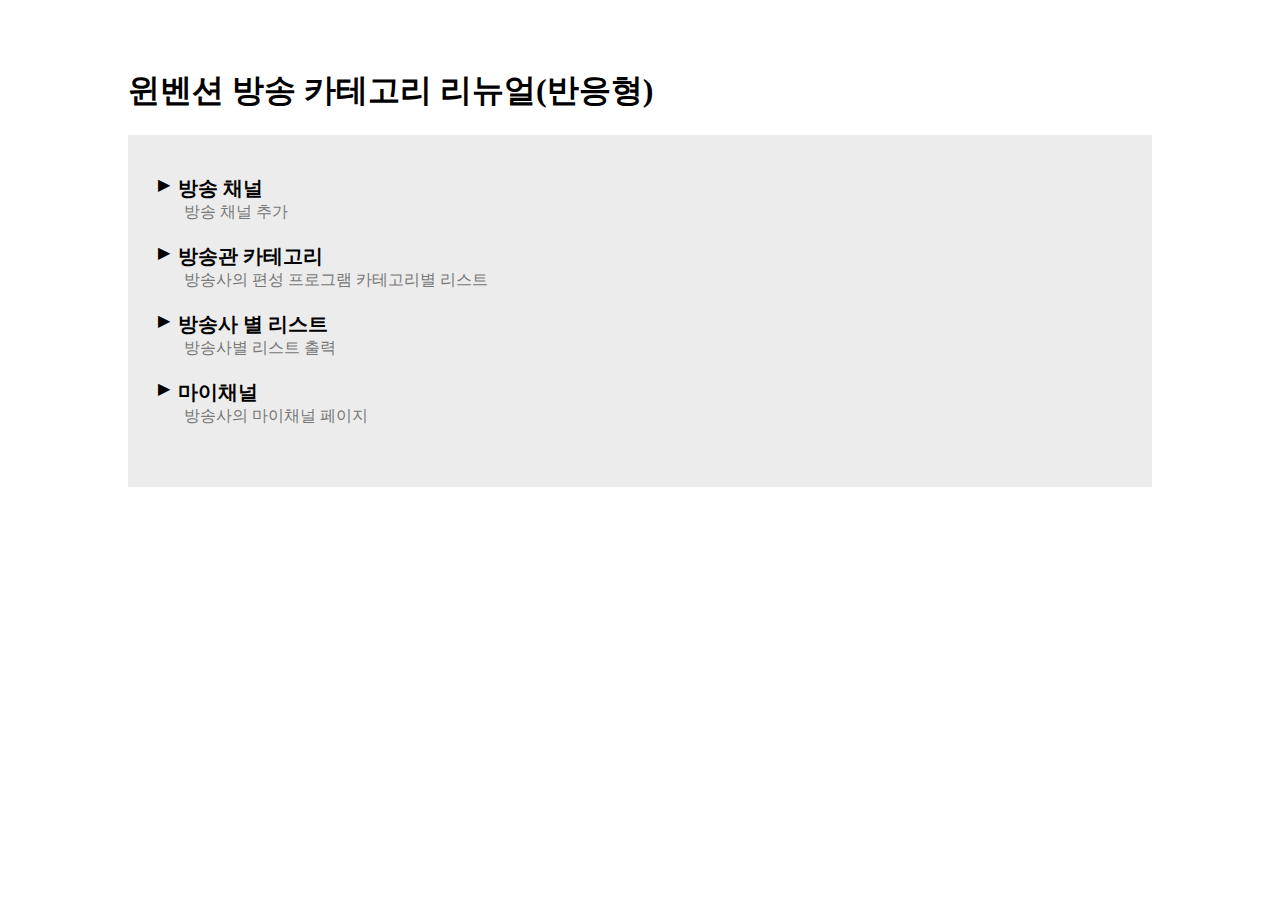
<file: index.html>
<!DOCTYPE html>
<html lang="ko-KR">
<head>
	<meta http-equiv="X-UA-Compatible" content="IE=Edge">
	<meta charset="UTF-8">
	<title>윈벤션 리뉴얼 작업 리스트</title>
	<style type="text/css">
		/*reset*/
		li {
			list-style: none;
		}
		a {
			text-decoration: none;
		}

		/*index style*/
		main {
			width: 80vw;
			margin: 0 auto;
			padding: 40px;
		}
		main > ul {
			margin-top: 20px;
			padding: 40px 30px;
			background-color: #ececec;
		}
		main > ul li {
			margin-bottom: 20px;
		}
		main > ul > li:before {
			content: '▶';
			margin-right: 4px;
			vertical-align: top;
		}
		main > ul li a {
			font-size: 20px;
			color: #000;
			font-weight: bold;
		}
		main > ul li a:hover {
			text-decoration: underline;
		}
		main > ul li p {
			color: #777;
			padding-left: 26px;
			margin: 0;
		}
		li ul {
			padding: 15px;
		}
		li ul li {
			margin-bottom: 5px;
		}
		li ul li:before {
			content: '▷';
			margin-right: 4px;
		}
		li ul li a {
			font-size: 16px;
		}

	</style>
</head>
<body>

	<main>
		<h1>윈벤션 방송 카테고리 리뉴얼(반응형)</h1>

		<ul>
			<li>
				<a href="html/broadcast_channel.html" target="_blank" title="새탭으로 페이지 이동">방송 채널</a>
				<p>방송 채널 추가</p>
			</li>
			<li>
				<a href="html/broadcasting_broadcaster_category.html" target="_blank" title="새탭으로 페이지 이동">방송관 카테고리
				</a>
				<p>방송사의 편성 프로그램 카테고리별 리스트</p>
			</li>
			<li>
				<a href="html/broadcasting_broadcaster_main.html" target="_blank" title="새탭으로 페이지 이동">방송사 별 리스트</a>
				<p>
					방송사별 리스트 출력
				</p>
			</li>
			<li>
				<a href="html/my_channel.html" target="_blank" title="새탭으로 페이지 이동">마이채널</a>
				<p>
					방송사의 마이채널 페이지
				</p>
			</li>
		</ul>
	</main>

</body>
</html>
</file>
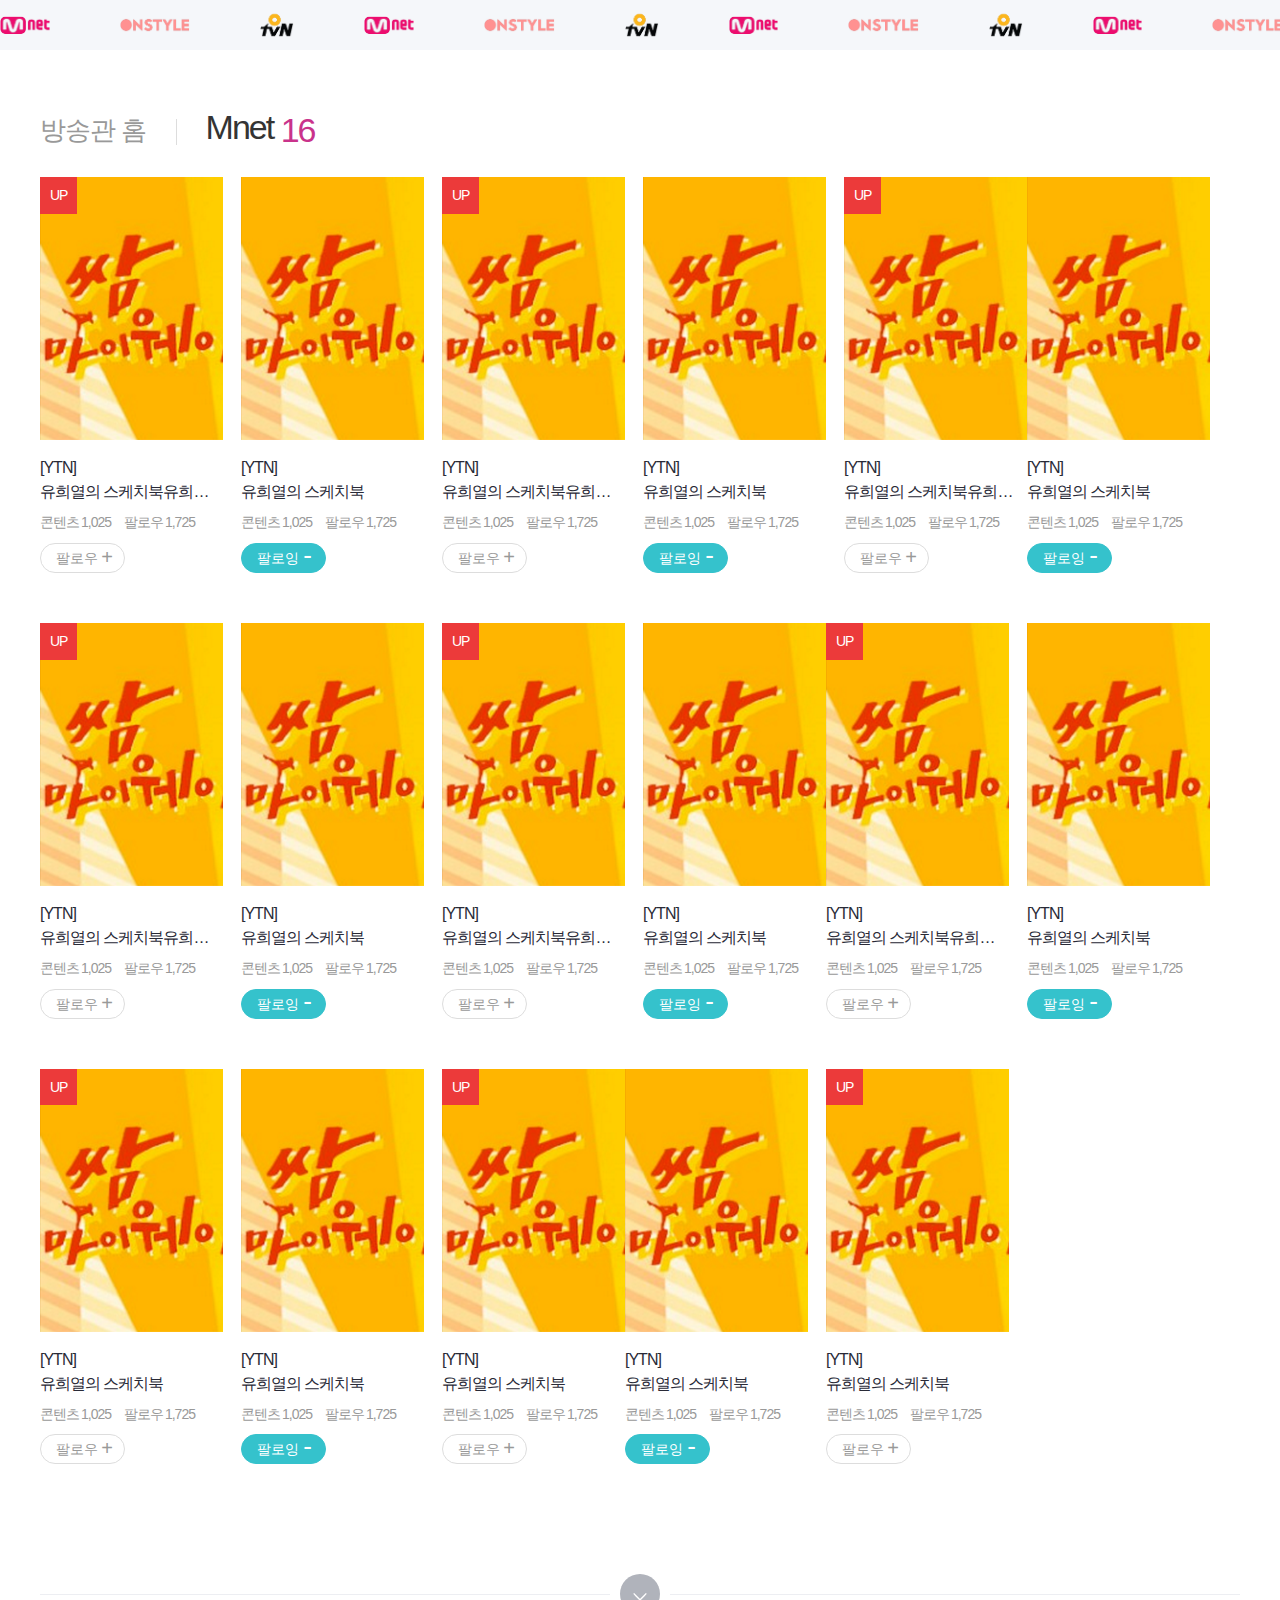
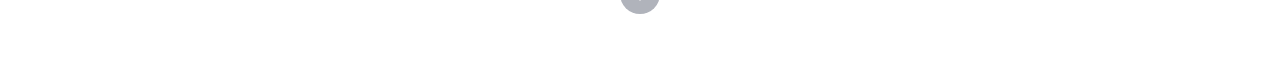
<file: html/broadcasting_broadcaster_category.html>
<!DOCTYPE html>
<head>
	<meta charset="UTF-8">
	<meta name="viewport" content="width=device-width, user-scalable=no, initial-scale=1.0, maximum-scale=1.0, minimum-scale=1.0">
	<title>winvention</title>
	<link rel="stylesheet" href="../css/reset.css">
	<link rel="stylesheet" href="../css/new_channel.css">
	<script type="text/javascript" src="../js/jquery-3.1.1.min.js"></script>
	<script type="text/javascript" src="../js/iscroll.js"></script>
</head>
<body>
<main>

	<div class="grid_box_wrapper">
		<!-- [Start] 상단 카테고리 영역 스크롤 -->
		<div id="broadcasting_category_scroll" class="broadcast_category_wrapper">
			<div class="broadcast_scroll_list">
				<ul>
					<li>
						<a href="#none"><img src="../images/n_channel/sample_mnet.png" alt="Mnet"></a>
					</li>
					<li>
						<a href="#none"><img src="../images/n_channel/sample_onstyle.png" alt="onstyle"></a>
					</li>
					<li>
						<a href="#none"><img src="../images/n_channel/smaple_tvNo.png" alt="tvN O"></a>
					</li>
					<li>
						<a href="#none"><img src="../images/n_channel/sample_mnet.png" alt="Mnet"></a>
					</li>
					<li>
						<a href="#none"><img src="../images/n_channel/sample_onstyle.png" alt="onstyle"></a>
					</li>
					<li>
						<a href="#none"><img src="../images/n_channel/smaple_tvNo.png" alt="tvN O"></a>
					</li>

					<li>
						<a href="#none"><img src="../images/n_channel/sample_mnet.png" alt="Mnet"></a>
					</li>
					<li>
						<a href="#none"><img src="../images/n_channel/sample_onstyle.png" alt="onstyle"></a>
					</li>
					<li>
						<a href="#none"><img src="../images/n_channel/smaple_tvNo.png" alt="tvN O"></a>
					</li>
					<li>
						<a href="#none"><img src="../images/n_channel/sample_mnet.png" alt="Mnet"></a>
					</li>
					<li>
						<a href="#none"><img src="../images/n_channel/sample_onstyle.png" alt="onstyle"></a>
					</li>
					<li>
						<a href="#none"><img src="../images/n_channel/smaple_tvNo.png" alt="tvN O"></a>
					</li>
					<li>
						<a href="#none"><img src="../images/n_channel/sample_mnet.png" alt="Mnet"></a>
					</li>
					<li>
						<a href="#none"><img src="../images/n_channel/sample_onstyle.png" alt="onstyle"></a>
					</li>
					<li>
						<a href="#none"><img src="../images/n_channel/smaple_tvNo.png" alt="tvN O"></a>
					</li>
					<li>
						<a href="#none"><img src="../images/n_channel/sample_mnet.png" alt="Mnet"></a>
					</li>
					<li>
						<a href="#none"><img src="../images/n_channel/sample_onstyle.png" alt="onstyle"></a>
					</li>
					<li>
						<a href="#none"><img src="../images/n_channel/smaple_tvNo.png" alt="tvN O"></a>
					</li>
				</ul>
			</div>
		</div>
		<!-- [End] 상단 카테고리 영역 스크롤 -->
		<div class="grid_box_container">
			<div class="broadcast_category_container_wrapper">
				<!-- [Start] 방송 카테고리 컨테이너-->
				<div class="broadcast_category_container">
					<div class="tit_broadcaster_area">
						<span class="">방송관 홈</span>
						<h2>Mnet <span>16</span></h2>
					</div>
					<div class="ch_list_wrapper">
						<div class="ch_list_wrapper">
							<ul class="align_broadcast_list">
								<li>
									<div class="ch_broadcast_item">
										<a href="#none" class="ch_poster_area" title="해당채널 제목">
											<img src="../images/n_channel/sample_ch_poster.png" alt="채널 포스터 예시">
											<span class="tag_up">UP</span>
										</a>
										<div class="broadcaster_info_area">
											<a href="#none" title="해당채널 제목">
												<span class="ch_broadcaster">[YTN]</span>
												<span class="ch_name">유희열의 스케치북유희열의 스케치북유희열의 스케치북</span>
											</a>
											<p class="ch_ctnt_follow">
												<span>콘텐츠</span><span>1,025</span>
												<span>팔로우</span><span>1,725</span>
											</p>
										</div>
										<button type="button" class="btn_ch_follow">팔로우</button>
									</div>
								</li>
								<li>
									<div class="ch_broadcast_item">
										<a href="#none" class="ch_poster_area" title="해당채널 제목">
											<img src="../images/n_channel/sample_ch_poster.png" alt="채널 포스터 예시">
										</a>
										<div class="broadcaster_info_area">
											<a href="#none" title="해당채널 제목">
												<span class="ch_broadcaster">[YTN]</span>
												<span class="ch_name">유희열의 스케치북</span>
											</a>
											<p class="ch_ctnt_follow">
												<span>콘텐츠</span><span>1,025</span>
												<span>팔로우</span><span>1,725</span>
											</p>
										</div>
										<button type="button" class="btn_ch_follow on">팔로잉</button>
									</div>
								</li>
								<li>
									<div class="ch_broadcast_item">
										<a href="#none" class="ch_poster_area" title="해당채널 제목">
											<img src="../images/n_channel/sample_ch_poster.png" alt="채널 포스터 예시">
											<span class="tag_up">UP</span>
										</a>
										<div class="broadcaster_info_area">
											<a href="#none" title="해당채널 제목">
												<span class="ch_broadcaster">[YTN]</span>
												<span class="ch_name">유희열의 스케치북유희열의 스케치북유희열의 스케치북</span>
											</a>
											<p class="ch_ctnt_follow">
												<span>콘텐츠</span><span>1,025</span>
												<span>팔로우</span><span>1,725</span>
											</p>
										</div>
										<button type="button" class="btn_ch_follow">팔로우</button>
									</div>
								</li>
								<li>
									<div class="ch_broadcast_item">
										<a href="#none" class="ch_poster_area" title="해당채널 제목">
											<img src="../images/n_channel/sample_ch_poster.png" alt="채널 포스터 예시">
										</a>
										<div class="broadcaster_info_area">
											<a href="#none" title="해당채널 제목">
												<span class="ch_broadcaster">[YTN]</span>
												<span class="ch_name">유희열의 스케치북</span>
											</a>
											<p class="ch_ctnt_follow">
												<span>콘텐츠</span><span>1,025</span>
												<span>팔로우</span><span>1,725</span>
											</p>
										</div>
										<button type="button" class="btn_ch_follow on">팔로잉</button>
									</div>
								</li>
								<li>
									<div class="ch_broadcast_item">
										<a href="#none" class="ch_poster_area" title="해당채널 제목">
											<img src="../images/n_channel/sample_ch_poster.png" alt="채널 포스터 예시">
											<span class="tag_up">UP</span>
										</a>
										<div class="broadcaster_info_area">
											<a href="#none" title="해당채널 제목">
												<span class="ch_broadcaster">[YTN]</span>
												<span class="ch_name">유희열의 스케치북유희열의 스케치북유희열의 스케치북</span>
											</a>
											<p class="ch_ctnt_follow">
												<span>콘텐츠</span><span>1,025</span>
												<span>팔로우</span><span>1,725</span>
											</p>
										</div>
										<button type="button" class="btn_ch_follow">팔로우</button>
									</div>
								</li>
								<li>
									<div class="ch_broadcast_item">
										<a href="#none" class="ch_poster_area" title="해당채널 제목">
											<img src="../images/n_channel/sample_ch_poster.png" alt="채널 포스터 예시">
										</a>
										<div class="broadcaster_info_area">
											<a href="#none" title="해당채널 제목">
												<span class="ch_broadcaster">[YTN]</span>
												<span class="ch_name">유희열의 스케치북</span>
											</a>
											<p class="ch_ctnt_follow">
												<span>콘텐츠</span><span>1,025</span>
												<span>팔로우</span><span>1,725</span>
											</p>
										</div>
										<button type="button" class="btn_ch_follow on">팔로잉</button>
									</div>
								</li>
								<li>
									<div class="ch_broadcast_item">
										<a href="#none" class="ch_poster_area" title="해당채널 제목">
											<img src="../images/n_channel/sample_ch_poster.png" alt="채널 포스터 예시">
											<span class="tag_up">UP</span>
										</a>
										<div class="broadcaster_info_area">
											<a href="#none" title="해당채널 제목">
												<span class="ch_broadcaster">[YTN]</span>
												<span class="ch_name">유희열의 스케치북유희열의 스케치북유희열의 스케치북</span>
											</a>
											<p class="ch_ctnt_follow">
												<span>콘텐츠</span><span>1,025</span>
												<span>팔로우</span><span>1,725</span>
											</p>
										</div>
										<button type="button" class="btn_ch_follow">팔로우</button>
									</div>
								</li>
								<li>
									<div class="ch_broadcast_item">
										<a href="#none" class="ch_poster_area" title="해당채널 제목">
											<img src="../images/n_channel/sample_ch_poster.png" alt="채널 포스터 예시">
										</a>
										<div class="broadcaster_info_area">
											<a href="#none" title="해당채널 제목">
												<span class="ch_broadcaster">[YTN]</span>
												<span class="ch_name">유희열의 스케치북</span>
											</a>
											<p class="ch_ctnt_follow">
												<span>콘텐츠</span><span>1,025</span>
												<span>팔로우</span><span>1,725</span>
											</p>
										</div>
										<button type="button" class="btn_ch_follow on">팔로잉</button>
									</div>
								</li>
								<li>
									<div class="ch_broadcast_item">
										<a href="#none" class="ch_poster_area" title="해당채널 제목">
											<img src="../images/n_channel/sample_ch_poster.png" alt="채널 포스터 예시">
											<span class="tag_up">UP</span>
										</a>
										<div class="broadcaster_info_area">
											<a href="#none" title="해당채널 제목">
												<span class="ch_broadcaster">[YTN]</span>
												<span class="ch_name">유희열의 스케치북유희열의 스케치북유희열의 스케치북</span>
											</a>
											<p class="ch_ctnt_follow">
												<span>콘텐츠</span><span>1,025</span>
												<span>팔로우</span><span>1,725</span>
											</p>
										</div>
										<button type="button" class="btn_ch_follow">팔로우</button>
									</div>
								</li>
								<li>
									<div class="ch_broadcast_item">
										<a href="#none" class="ch_poster_area" title="해당채널 제목">
											<img src="../images/n_channel/sample_ch_poster.png" alt="채널 포스터 예시">
										</a>
										<div class="broadcaster_info_area">
											<a href="#none" title="해당채널 제목">
												<span class="ch_broadcaster">[YTN]</span>
												<span class="ch_name">유희열의 스케치북</span>
											</a>
											<p class="ch_ctnt_follow">
												<span>콘텐츠</span><span>1,025</span>
												<span>팔로우</span><span>1,725</span>
											</p>
										</div>
										<button type="button" class="btn_ch_follow on">팔로잉</button>
									</div>
								</li>
								<li>
									<div class="ch_broadcast_item">
										<a href="#none" class="ch_poster_area" title="해당채널 제목">
											<img src="../images/n_channel/sample_ch_poster.png" alt="채널 포스터 예시">
											<span class="tag_up">UP</span>
										</a>
										<div class="broadcaster_info_area">
											<a href="#none" title="해당채널 제목">
												<span class="ch_broadcaster">[YTN]</span>
												<span class="ch_name">유희열의 스케치북유희열의 스케치북유희열의 스케치북</span>
											</a>
											<p class="ch_ctnt_follow">
												<span>콘텐츠</span><span>1,025</span>
												<span>팔로우</span><span>1,725</span>
											</p>
										</div>
										<button type="button" class="btn_ch_follow">팔로우</button>
									</div>
								</li>
								<li>
									<div class="ch_broadcast_item">
										<a href="#none" class="ch_poster_area" title="해당채널 제목">
											<img src="../images/n_channel/sample_ch_poster.png" alt="채널 포스터 예시">
										</a>
										<div class="broadcaster_info_area">
											<a href="#none" title="해당채널 제목">
												<span class="ch_broadcaster">[YTN]</span>
												<span class="ch_name">유희열의 스케치북</span>
											</a>
											<p class="ch_ctnt_follow">
												<span>콘텐츠</span><span>1,025</span>
												<span>팔로우</span><span>1,725</span>
											</p>
										</div>
										<button type="button" class="btn_ch_follow on">팔로잉</button>
									</div>
								</li>
								<li>
									<div class="ch_broadcast_item">
										<a href="#none" class="ch_poster_area" title="해당채널 제목">
											<img src="../images/n_channel/sample_ch_poster.png" alt="채널 포스터 예시">
											<span class="tag_up">UP</span>
										</a>
										<div class="broadcaster_info_area">
											<a href="#none" title="해당채널 제목">
												<span class="ch_broadcaster">[YTN]</span>
												<span class="ch_name">유희열의 스케치북</span>
											</a>
											<p class="ch_ctnt_follow">
												<span>콘텐츠</span><span>1,025</span>
												<span>팔로우</span><span>1,725</span>
											</p>
										</div>
										<button type="button" class="btn_ch_follow">팔로우</button>
									</div>
								</li>
								<li>
									<div class="ch_broadcast_item">
										<a href="#none" class="ch_poster_area" title="해당채널 제목">
											<img src="../images/n_channel/sample_ch_poster.png" alt="채널 포스터 예시">
										</a>
										<div class="broadcaster_info_area">
											<a href="#none" title="해당채널 제목">
												<span class="ch_broadcaster">[YTN]</span>
												<span class="ch_name">유희열의 스케치북</span>
											</a>
											<p class="ch_ctnt_follow">
												<span>콘텐츠</span><span>1,025</span>
												<span>팔로우</span><span>1,725</span>
											</p>
										</div>
										<button type="button" class="btn_ch_follow on">팔로잉</button>
									</div>
								</li>
								<li>
									<div class="ch_broadcast_item">
										<a href="#none" class="ch_poster_area" title="해당채널 제목">
											<img src="../images/n_channel/sample_ch_poster.png" alt="채널 포스터 예시">
											<span class="tag_up">UP</span>
										</a>
										<div class="broadcaster_info_area">
											<a href="#none" title="해당채널 제목">
												<span class="ch_broadcaster">[YTN]</span>
												<span class="ch_name">유희열의 스케치북</span>
											</a>
											<p class="ch_ctnt_follow">
												<span>콘텐츠</span><span>1,025</span>
												<span>팔로우</span><span>1,725</span>
											</p>
										</div>
										<button type="button" class="btn_ch_follow">팔로우</button>
									</div>
								</li>
								<li>
									<div class="ch_broadcast_item">
										<a href="#none" class="ch_poster_area" title="해당채널 제목">
											<img src="../images/n_channel/sample_ch_poster.png" alt="채널 포스터 예시">
										</a>
										<div class="broadcaster_info_area">
											<a href="#none" title="해당채널 제목">
												<span class="ch_broadcaster">[YTN]</span>
												<span class="ch_name">유희열의 스케치북</span>
											</a>
											<p class="ch_ctnt_follow">
												<span>콘텐츠</span><span>1,025</span>
												<span>팔로우</span><span>1,725</span>
											</p>
										</div>
										<button type="button" class="btn_ch_follow on">팔로잉</button>
									</div>
								</li>
								<li>
									<div class="ch_broadcast_item">
										<a href="#none" class="ch_poster_area" title="해당채널 제목">
											<img src="../images/n_channel/sample_ch_poster.png" alt="채널 포스터 예시">
											<span class="tag_up">UP</span>
										</a>
										<div class="broadcaster_info_area">
											<a href="#none" title="해당채널 제목">
												<span class="ch_broadcaster">[YTN]</span>
												<span class="ch_name">유희열의 스케치북</span>
											</a>
											<p class="ch_ctnt_follow">
												<span>콘텐츠</span><span>1,025</span>
												<span>팔로우</span><span>1,725</span>
											</p>
										</div>
										<button type="button" class="btn_ch_follow">팔로우</button>
									</div>
								</li>
							</ul>
						</div>
					</div>
				</div>
				<!-- [End] 방송 카테고리 컨테이너-->
				<!-- [Start] 더보기 버튼 -->
				<div class="view_more_contents">
					<button type="button" >더보기</button>
				</div>
				<!-- [End] 더보기 버튼 -->
			</div>
		</div>
	</div>
</main>
<script type="text/javascript">
/*상단 카테고리 수평 스크롤*/
$(window).ready(function() {
	var myScroll = new IScroll('#broadcasting_category_scroll', {
		scrollX: true,
		scrollY: false,
		mouseWheel: true
	});
});
function generate_h_scroll() {
	var scroll_wrapper_class = $('.broadcast_scroll_list');
	var contents = $('.broadcast_scroll_list ul li');
	var container_width = null;
	for(var i=0; i<contents.length; i++) {
		container_width += contents[i].clientWidth;
	}
	$('.broadcast_scroll_list').width(container_width);
}
generate_h_scroll();
$(window).resize(function(){
	generate_h_scroll();
})



/*팔로우 버튼 클릭 - 로그인한 사용자만 팔로우 버튼을 클릭할 수 있어야 할것으로 보임*/
$('.btn_ch_follow').on('click', function(){
	$(this).toggleClass('on');
	if ($(this).hasClass('on')) {
		$(this).text('팔로잉');
	} else {
		$(this).text('팔로우');
	}
})
</script>
</body>
</html>
</file>
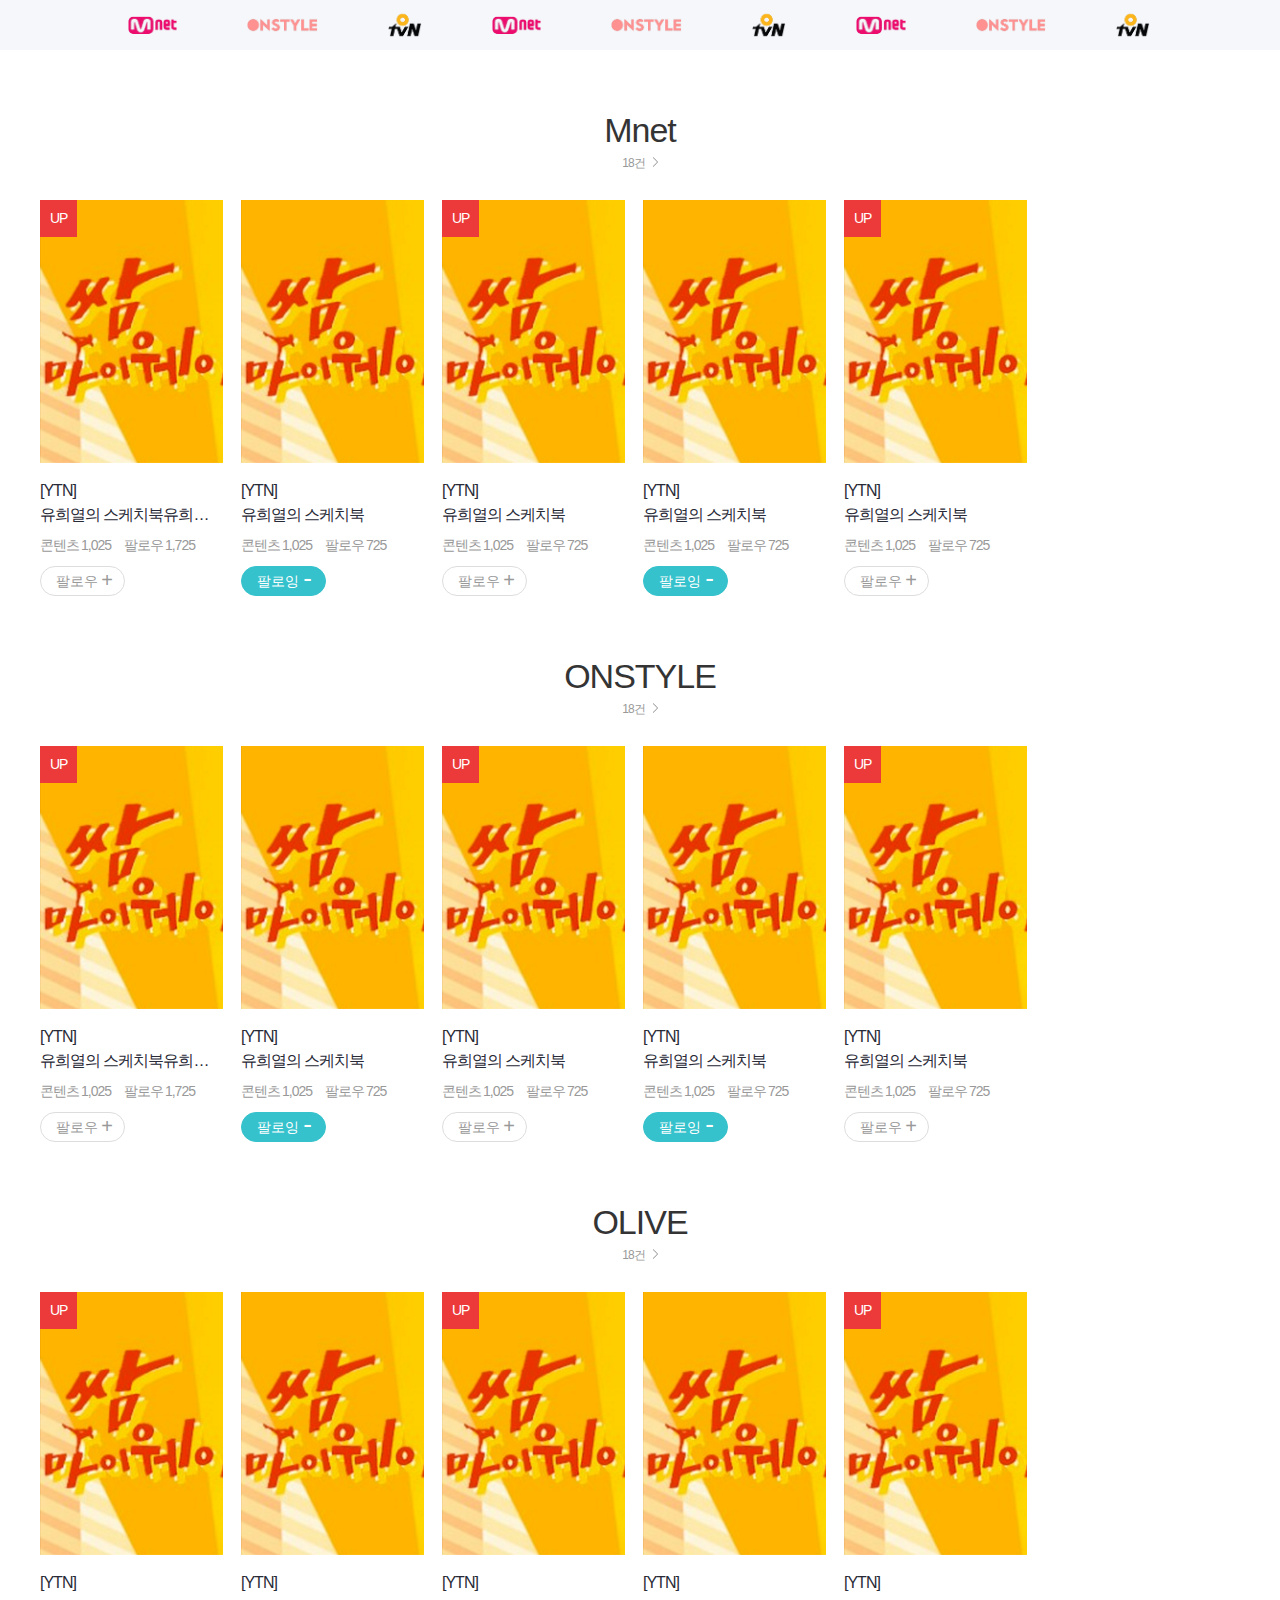
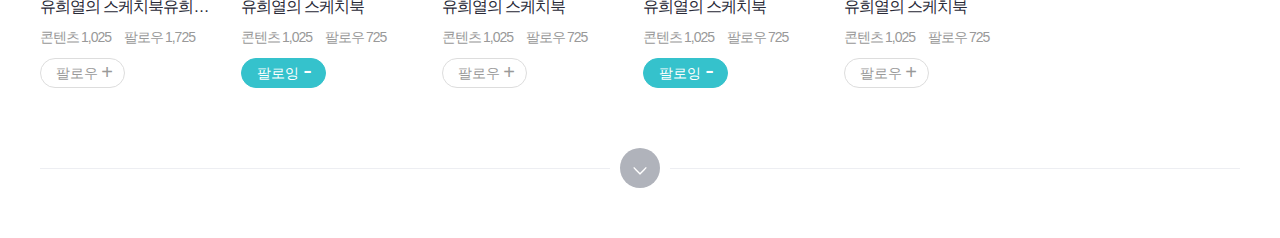
<file: html/broadcasting_broadcaster_main.html>
<!DOCTYPE html>
<head>
	<meta charset="UTF-8">
	<meta name="viewport" content="width=device-width, user-scalable=no, initial-scale=1.0, maximum-scale=1.0, minimum-scale=1.0">
	<title>winvention</title>
	<link rel="stylesheet" href="../css/reset.css">
	<link rel="stylesheet" href="../css/new_channel.css">
	<script type="text/javascript" src="../js/jquery-3.1.1.min.js"></script>
	<script type="text/javascript" src="../js/iscroll.js"></script>
</head>
<body>
<main>

	<div class="grid_box_wrapper">
		<!-- [Start] 상단 카테고리 영역 스크롤 -->
		<div id="broadcasting_category_scroll" class="broadcast_category_wrapper">
			<div class="broadcast_scroll_list">
				<ul>
					<li>
						<a href="#none"><img src="../images/n_channel/sample_mnet.png" alt="Mnet"></a>
					</li>
					<li>
						<a href="#none"><img src="../images/n_channel/sample_onstyle.png" alt="onstyle"></a>
					</li>
					<li>
						<a href="#none"><img src="../images/n_channel/smaple_tvNo.png" alt="tvN O"></a>
					</li>
					<li>
						<a href="#none"><img src="../images/n_channel/sample_mnet.png" alt="Mnet"></a>
					</li>
					<li>
						<a href="#none"><img src="../images/n_channel/sample_onstyle.png" alt="onstyle"></a>
					</li>
					<li>
						<a href="#none"><img src="../images/n_channel/smaple_tvNo.png" alt="tvN O"></a>
					</li>
					<li>
						<a href="#none"><img src="../images/n_channel/sample_mnet.png" alt="Mnet"></a>
					</li>
					<li>
						<a href="#none"><img src="../images/n_channel/sample_onstyle.png" alt="onstyle"></a>
					</li>
					<li>
						<a href="#none"><img src="../images/n_channel/smaple_tvNo.png" alt="tvN O"></a>
					</li>
				</ul>
			</div>
		</div>
		<!-- [End] 상단 카테고리 영역 스크롤 -->
		<div class="grid_box_container">
			<div class="broadcast_category_container_wrapper">
				<!-- [Start] 방송 카테고리 컨테이너-->
				<div class="broadcast_category_container">
					<div class="tit_broadcasting_category_area">
						<h2>Mnet</h2>
						<a href="#none" class="btn_view_all"><span>18</span>건</a>
					</div>
					<div class="ch_list_wrapper">
						<ul class="align_alltab_boadcast">
							<li>
								<div class="ch_broadcast_item">
									<a href="#none" class="ch_poster_area" title="해당채널 제목">
										<img src="../images/n_channel/sample_ch_poster.png" alt="채널 포스터 예시">
										<span class="tag_up">UP</span>
									</a>
									<div class="broadcaster_info_area">
										<a href="#none" title="해당채널 제목">
											<span class="ch_broadcaster">[YTN]</span>
											<span class="ch_name">유희열의 스케치북유희열의 스케치북유희열의 스케치북</span>
										</a>
										<p class="ch_ctnt_follow">
											<span>콘텐츠</span><span>1,025</span>
											<span>팔로우</span><span>1,725</span>
										</p>
									</div>
									<button type="button" class="btn_ch_follow">팔로우</button>
								</div>
							</li>
							<li>
								<div class="ch_broadcast_item">
									<a href="#none" class="ch_poster_area" title="해당채널 제목">
										<img src="../images/n_channel/sample_ch_poster.png" alt="채널 포스터 예시">
									</a>
									<div class="broadcaster_info_area">
										<a href="#none" title="해당채널 제목">
											<span class="ch_broadcaster">[YTN]</span>
											<span class="ch_name">유희열의 스케치북</span>
										</a>
										<p class="ch_ctnt_follow">
											<span>콘텐츠</span><span>1,025</span>
											<span>팔로우</span><span>725</span>
										</p>
									</div>
									<button type="button" class="btn_ch_follow on">팔로잉</button>
								</div>
							</li>
							<li>
								<div class="ch_broadcast_item">
									<a href="#none" class="ch_poster_area" title="해당채널 제목">
										<img src="../images/n_channel/sample_ch_poster.png" alt="채널 포스터 예시">
										<span class="tag_up">UP</span>
									</a>
									<div class="broadcaster_info_area">
										<a href="#none" title="해당채널 제목">
											<span class="ch_broadcaster">[YTN]</span>
											<span class="ch_name">유희열의 스케치북</span>
										</a>
										<p class="ch_ctnt_follow">
											<span>콘텐츠</span><span>1,025</span>
											<span>팔로우</span><span>725</span>
										</p>
									</div>
									<button type="button" class="btn_ch_follow">팔로우</button>
								</div>
							</li>
							<li>
								<div class="ch_broadcast_item">
									<a href="#none" class="ch_poster_area" title="해당채널 제목">
										<img src="../images/n_channel/sample_ch_poster.png" alt="채널 포스터 예시">
									</a>
									<div class="broadcaster_info_area">
										<a href="#none" title="해당채널 제목">
											<span class="ch_broadcaster">[YTN]</span>
											<span class="ch_name">유희열의 스케치북</span>
										</a>
										<p class="ch_ctnt_follow">
											<span>콘텐츠</span><span>1,025</span>
											<span>팔로우</span><span>725</span>
										</p>
									</div>
									<button type="button" class="btn_ch_follow on">팔로잉</button>
								</div>
							</li>
							<li>
								<div class="ch_broadcast_item">
									<a href="#none" class="ch_poster_area" title="해당채널 제목">
										<img src="../images/n_channel/sample_ch_poster.png" alt="채널 포스터 예시">
										<span class="tag_up">UP</span>
									</a>
									<div class="broadcaster_info_area">
										<a href="#none" title="해당채널 제목">
											<span class="ch_broadcaster">[YTN]</span>
											<span class="ch_name">유희열의 스케치북</span>
										</a>
										<p class="ch_ctnt_follow">
											<span>콘텐츠</span><span>1,025</span>
											<span>팔로우</span><span>725</span>
										</p>
									</div>
									<button type="button" class="btn_ch_follow">팔로우</button>
								</div>
							</li>
							<li>
								<div class="ch_broadcast_item">
									<a href="#none" class="ch_poster_area" title="해당채널 제목">
										<img src="../images/n_channel/sample_ch_poster.png" alt="채널 포스터 예시">
									</a>
									<div class="broadcaster_info_area">
										<a href="#none" title="해당채널 제목">
											<span class="ch_broadcaster">[YTN]</span>
											<span class="ch_name">유희열의 스케치북</span>
										</a>
										<p class="ch_ctnt_follow">
											<span>콘텐츠</span><span>1,025</span>
											<span>팔로우</span><span>725</span>
										</p>
									</div>
									<button type="button" class="btn_ch_follow on">팔로잉</button>
								</div>
							</li>
						</ul>
					</div>
				</div>
				<!-- [End] 방송 카테고리 컨테이너-->
				<!-- [Start] 방송 카테고리 컨테이너-->
				<div class="broadcast_category_container">
					<div class="tit_broadcasting_category_area">
						<h2>ONSTYLE</h2>
						<a href="#none" class="btn_view_all"><span>18</span>건</a>
					</div>
					<div class="ch_list_wrapper">
						<ul class="align_alltab_boadcast">
							<li>
								<div class="ch_broadcast_item">
									<a href="#none" class="ch_poster_area" title="해당채널 제목">
										<img src="../images/n_channel/sample_ch_poster.png" alt="채널 포스터 예시">
										<span class="tag_up">UP</span>
									</a>
									<div class="broadcaster_info_area">
										<a href="#none" title="해당채널 제목">
											<span class="ch_broadcaster">[YTN]</span>
											<span class="ch_name">유희열의 스케치북유희열의 스케치북유희열의 스케치북</span>
										</a>
										<p class="ch_ctnt_follow">
											<span>콘텐츠</span><span>1,025</span>
											<span>팔로우</span><span>1,725</span>
										</p>
									</div>
									<button type="button" class="btn_ch_follow">팔로우</button>
								</div>
							</li>
							<li>
								<div class="ch_broadcast_item">
									<a href="#none" class="ch_poster_area" title="해당채널 제목">
										<img src="../images/n_channel/sample_ch_poster.png" alt="채널 포스터 예시">
									</a>
									<div class="broadcaster_info_area">
										<a href="#none" title="해당채널 제목">
											<span class="ch_broadcaster">[YTN]</span>
											<span class="ch_name">유희열의 스케치북</span>
										</a>
										<p class="ch_ctnt_follow">
											<span>콘텐츠</span><span>1,025</span>
											<span>팔로우</span><span>725</span>
										</p>
									</div>
									<button type="button" class="btn_ch_follow on">팔로잉</button>
								</div>
							</li>
							<li>
								<div class="ch_broadcast_item">
									<a href="#none" class="ch_poster_area" title="해당채널 제목">
										<img src="../images/n_channel/sample_ch_poster.png" alt="채널 포스터 예시">
										<span class="tag_up">UP</span>
									</a>
									<div class="broadcaster_info_area">
										<a href="#none" title="해당채널 제목">
											<span class="ch_broadcaster">[YTN]</span>
											<span class="ch_name">유희열의 스케치북</span>
										</a>
										<p class="ch_ctnt_follow">
											<span>콘텐츠</span><span>1,025</span>
											<span>팔로우</span><span>725</span>
										</p>
									</div>
									<button type="button" class="btn_ch_follow">팔로우</button>
								</div>
							</li>
							<li>
								<div class="ch_broadcast_item">
									<a href="#none" class="ch_poster_area" title="해당채널 제목">
										<img src="../images/n_channel/sample_ch_poster.png" alt="채널 포스터 예시">
									</a>
									<div class="broadcaster_info_area">
										<a href="#none" title="해당채널 제목">
											<span class="ch_broadcaster">[YTN]</span>
											<span class="ch_name">유희열의 스케치북</span>
										</a>
										<p class="ch_ctnt_follow">
											<span>콘텐츠</span><span>1,025</span>
											<span>팔로우</span><span>725</span>
										</p>
									</div>
									<button type="button" class="btn_ch_follow on">팔로잉</button>
								</div>
							</li>
							<li>
								<div class="ch_broadcast_item">
									<a href="#none" class="ch_poster_area" title="해당채널 제목">
										<img src="../images/n_channel/sample_ch_poster.png" alt="채널 포스터 예시">
										<span class="tag_up">UP</span>
									</a>
									<div class="broadcaster_info_area">
										<a href="#none" title="해당채널 제목">
											<span class="ch_broadcaster">[YTN]</span>
											<span class="ch_name">유희열의 스케치북</span>
										</a>
										<p class="ch_ctnt_follow">
											<span>콘텐츠</span><span>1,025</span>
											<span>팔로우</span><span>725</span>
										</p>
									</div>
									<button type="button" class="btn_ch_follow">팔로우</button>
								</div>
							</li>
							<li>
								<div class="ch_broadcast_item">
									<a href="#none" class="ch_poster_area" title="해당채널 제목">
										<img src="../images/n_channel/sample_ch_poster.png" alt="채널 포스터 예시">
									</a>
									<div class="broadcaster_info_area">
										<a href="#none" title="해당채널 제목">
											<span class="ch_broadcaster">[YTN]</span>
											<span class="ch_name">유희열의 스케치북</span>
										</a>
										<p class="ch_ctnt_follow">
											<span>콘텐츠</span><span>1,025</span>
											<span>팔로우</span><span>725</span>
										</p>
									</div>
									<button type="button" class="btn_ch_follow on">팔로잉</button>
								</div>
							</li>
						</ul>
					</div>
				</div>
				<!-- [End] 방송 카테고리 컨테이너-->
				<!-- [Start] 방송 카테고리 컨테이너-->
				<div class="broadcast_category_container">
					<div class="tit_broadcasting_category_area">
						<h2>OLIVE</h2>
						<a href="#none" class="btn_view_all"><span>18</span>건</a>
					</div>
					<div class="ch_list_wrapper">
						<ul class="align_alltab_boadcast">
							<li>
								<div class="ch_broadcast_item">
									<a href="#none" class="ch_poster_area" title="해당채널 제목">
										<img src="../images/n_channel/sample_ch_poster.png" alt="채널 포스터 예시">
										<span class="tag_up">UP</span>
									</a>
									<div class="broadcaster_info_area">
										<a href="#none" title="해당채널 제목">
											<span class="ch_broadcaster">[YTN]</span>
											<span class="ch_name">유희열의 스케치북유희열의 스케치북유희열의 스케치북</span>
										</a>
										<p class="ch_ctnt_follow">
											<span>콘텐츠</span><span>1,025</span>
											<span>팔로우</span><span>1,725</span>
										</p>
									</div>
									<button type="button" class="btn_ch_follow">팔로우</button>
								</div>
							</li>
							<li>
								<div class="ch_broadcast_item">
									<a href="#none" class="ch_poster_area" title="해당채널 제목">
										<img src="../images/n_channel/sample_ch_poster.png" alt="채널 포스터 예시">
									</a>
									<div class="broadcaster_info_area">
										<a href="#none" title="해당채널 제목">
											<span class="ch_broadcaster">[YTN]</span>
											<span class="ch_name">유희열의 스케치북</span>
										</a>
										<p class="ch_ctnt_follow">
											<span>콘텐츠</span><span>1,025</span>
											<span>팔로우</span><span>725</span>
										</p>
									</div>
									<button type="button" class="btn_ch_follow on">팔로잉</button>
								</div>
							</li>
							<li>
								<div class="ch_broadcast_item">
									<a href="#none" class="ch_poster_area" title="해당채널 제목">
										<img src="../images/n_channel/sample_ch_poster.png" alt="채널 포스터 예시">
										<span class="tag_up">UP</span>
									</a>
									<div class="broadcaster_info_area">
										<a href="#none" title="해당채널 제목">
											<span class="ch_broadcaster">[YTN]</span>
											<span class="ch_name">유희열의 스케치북</span>
										</a>
										<p class="ch_ctnt_follow">
											<span>콘텐츠</span><span>1,025</span>
											<span>팔로우</span><span>725</span>
										</p>
									</div>
									<button type="button" class="btn_ch_follow">팔로우</button>
								</div>
							</li>
							<li>
								<div class="ch_broadcast_item">
									<a href="#none" class="ch_poster_area" title="해당채널 제목">
										<img src="../images/n_channel/sample_ch_poster.png" alt="채널 포스터 예시">
									</a>
									<div class="broadcaster_info_area">
										<a href="#none" title="해당채널 제목">
											<span class="ch_broadcaster">[YTN]</span>
											<span class="ch_name">유희열의 스케치북</span>
										</a>
										<p class="ch_ctnt_follow">
											<span>콘텐츠</span><span>1,025</span>
											<span>팔로우</span><span>725</span>
										</p>
									</div>
									<button type="button" class="btn_ch_follow on">팔로잉</button>
								</div>
							</li>
							<li>
								<div class="ch_broadcast_item">
									<a href="#none" class="ch_poster_area" title="해당채널 제목">
										<img src="../images/n_channel/sample_ch_poster.png" alt="채널 포스터 예시">
										<span class="tag_up">UP</span>
									</a>
									<div class="broadcaster_info_area">
										<a href="#none" title="해당채널 제목">
											<span class="ch_broadcaster">[YTN]</span>
											<span class="ch_name">유희열의 스케치북</span>
										</a>
										<p class="ch_ctnt_follow">
											<span>콘텐츠</span><span>1,025</span>
											<span>팔로우</span><span>725</span>
										</p>
									</div>
									<button type="button" class="btn_ch_follow">팔로우</button>
								</div>
							</li>
							<li>
								<div class="ch_broadcast_item">
									<a href="#none" class="ch_poster_area" title="해당채널 제목">
										<img src="../images/n_channel/sample_ch_poster.png" alt="채널 포스터 예시">
									</a>
									<div class="broadcaster_info_area">
										<a href="#none" title="해당채널 제목">
											<span class="ch_broadcaster">[YTN]</span>
											<span class="ch_name">유희열의 스케치북</span>
										</a>
										<p class="ch_ctnt_follow">
											<span>콘텐츠</span><span>1,025</span>
											<span>팔로우</span><span>725</span>
										</p>
									</div>
									<button type="button" class="btn_ch_follow on">팔로잉</button>
								</div>
							</li>
						</ul>
					</div>
				</div>
				<!-- [End] 방송 카테고리 컨테이너-->
				<!-- [Start] 더보기 버튼 -->
				<div class="view_more_contents">
					<button type="button" >더보기</button>
				</div>
				<!-- [End] 더보기 버튼 -->
			</div>
		</div>
	</div>
</main>
<script type="text/javascript">
/*상단 카테고리 수평 스크롤*/
$(window).ready(function() {
	var myScroll = new IScroll('#broadcasting_category_scroll', {
		scrollX: true,
		scrollY: false,
		mouseWheel: true
	});
});
function generate_h_scroll() {
	var scroll_wrapper_class = $('.broadcast_scroll_list');
	var contents = $('.broadcast_scroll_list ul li');
	var container_width = null;
	for(var i=0; i<contents.length; i++) {
		container_width += contents[i].clientWidth;
	}
	$('.broadcast_scroll_list').width(container_width);
}
generate_h_scroll();
$(window).resize(function(){
	generate_h_scroll();
})



/*팔로우 버튼 클릭 - 로그인한 사용자만 팔로우 버튼을 클릭할 수 있어야 할것으로 보임*/
$('.btn_ch_follow').on('click', function(){
	$(this).toggleClass('on');
	if ($(this).hasClass('on')) {
		$(this).text('팔로잉');
	} else {
		$(this).text('팔로우');
	}
})
</script>
</body>
</html>
</file>
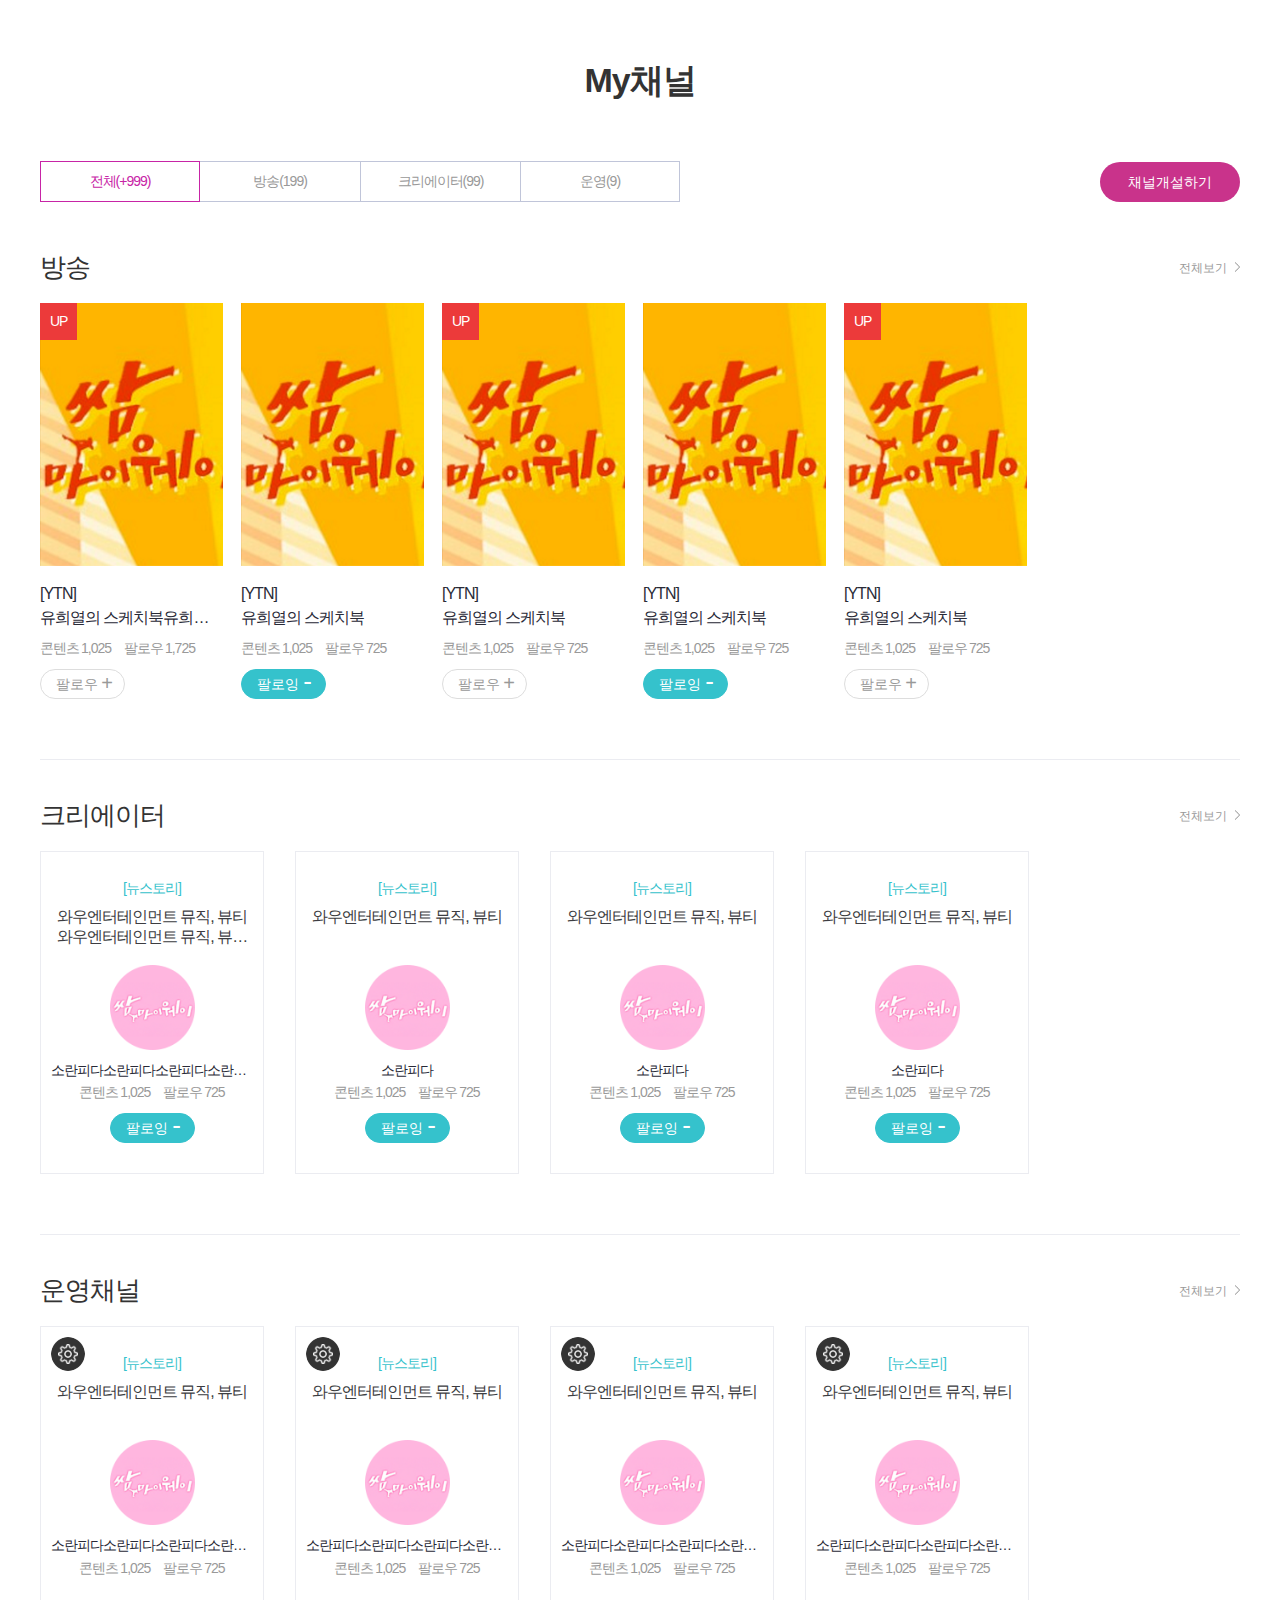
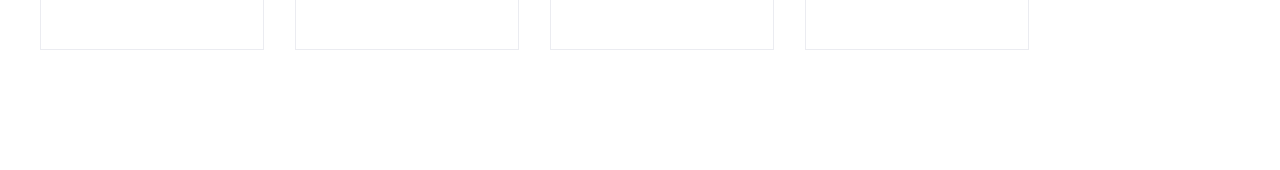
<file: html/my_channel.html>
<!DOCTYPE html>
<head>
	<meta charset="UTF-8">
	<meta name="viewport" content="width=device-width, user-scalable=no, initial-scale=1.0, maximum-scale=1.0, minimum-scale=1.0">
	<title>winvention</title>
	<link rel="stylesheet" href="../css/reset.css">
	<link rel="stylesheet" href="../css/new_channel.css">
	<script type="text/javascript" src="../js/jquery-3.1.1.min.js"></script>
	<script type="text/javascript" src="../js/iscroll.js"></script>
</head>
<body>
<main>
	<div class="grid_box_wrapper">
		<div class="grid_box_container list_my_channel">
			<div class="mychnn_header_area">
				<h2>My채널</h2>
				<div class="tab_wrapper">
					<ul class="tab_type01 mo_tab_quad">
						<!-- li에 active 클래스 적용시 활성화 됩니다. -->
						<li class="active">
							<a href="#none">전체<span>(+999)</span></a>
						</li>
						<li>
							<a href="#none">방송<span>(199)</span></a>
						</li>
						<li>
							<a href="#none">크리에이터<span>(99)</span></a>
						</li>
						<li>
							<a href="#none">운영<span>(9)</span></a>
						</li>
					</ul>
				</div>
				<button class="btn_create_channel" type="button">채널개설하기</button>
			</div>
			<!-- [Start] 전체 탭 -->
			<div class="tab_container on">
				<div class="ch_category_wrapper">
					<!-- [Start] 방송 -->
					<div class="ch_category_list">
						<div class="cate_tit_area">
							<h3>방송</h3>
							<button type="button" class="btn_view_all">전체보기</button>
						</div>
						<div class="ch_list_wrapper">
							<ul class="align_alltab_boadcast">
								<li>
									<div class="ch_broadcast_item">
										<a href="#none" class="ch_poster_area" title="해당채널 제목">
											<img src="../images/n_channel/sample_ch_poster.png" alt="채널 포스터 예시">
											<span class="tag_up">UP</span>
										</a>
										<div class="broadcaster_info_area">
											<a href="#none" title="해당채널 제목">
												<span class="ch_broadcaster">[YTN]</span>
												<span class="ch_name">유희열의 스케치북유희열의 스케치북유희열의 스케치북</span>
											</a>
											<p class="ch_ctnt_follow">
												<span>콘텐츠</span><span>1,025</span>
												<span>팔로우</span><span>1,725</span>
											</p>
										</div>
										<button type="button" class="btn_ch_follow">팔로우</button>
									</div>
								</li>
								<li>
									<div class="ch_broadcast_item">
										<a href="#none" class="ch_poster_area" title="해당채널 제목">
											<img src="../images/n_channel/sample_ch_poster.png" alt="채널 포스터 예시">
										</a>
										<div class="broadcaster_info_area">
											<a href="#none" title="해당채널 제목">
												<span class="ch_broadcaster">[YTN]</span>
												<span class="ch_name">유희열의 스케치북</span>
											</a>
											<p class="ch_ctnt_follow">
												<span>콘텐츠</span><span>1,025</span>
												<span>팔로우</span><span>725</span>
											</p>
										</div>
										<button type="button" class="btn_ch_follow on">팔로잉</button>
									</div>
								</li>
								<li>
									<div class="ch_broadcast_item">
										<a href="#none" class="ch_poster_area" title="해당채널 제목">
											<img src="../images/n_channel/sample_ch_poster.png" alt="채널 포스터 예시">
											<span class="tag_up">UP</span>
										</a>
										<div class="broadcaster_info_area">
											<a href="#none" title="해당채널 제목">
												<span class="ch_broadcaster">[YTN]</span>
												<span class="ch_name">유희열의 스케치북</span>
											</a>
											<p class="ch_ctnt_follow">
												<span>콘텐츠</span><span>1,025</span>
												<span>팔로우</span><span>725</span>
											</p>
										</div>
										<button type="button" class="btn_ch_follow">팔로우</button>
									</div>
								</li>
								<li>
									<div class="ch_broadcast_item">
										<a href="#none" class="ch_poster_area" title="해당채널 제목">
											<img src="../images/n_channel/sample_ch_poster.png" alt="채널 포스터 예시">
										</a>
										<div class="broadcaster_info_area">
											<a href="#none" title="해당채널 제목">
												<span class="ch_broadcaster">[YTN]</span>
												<span class="ch_name">유희열의 스케치북</span>
											</a>
											<p class="ch_ctnt_follow">
												<span>콘텐츠</span><span>1,025</span>
												<span>팔로우</span><span>725</span>
											</p>
										</div>
										<button type="button" class="btn_ch_follow on">팔로잉</button>
									</div>
								</li>
								<li>
									<div class="ch_broadcast_item">
										<a href="#none" class="ch_poster_area" title="해당채널 제목">
											<img src="../images/n_channel/sample_ch_poster.png" alt="채널 포스터 예시">
											<span class="tag_up">UP</span>
										</a>
										<div class="broadcaster_info_area">
											<a href="#none" title="해당채널 제목">
												<span class="ch_broadcaster">[YTN]</span>
												<span class="ch_name">유희열의 스케치북</span>
											</a>
											<p class="ch_ctnt_follow">
												<span>콘텐츠</span><span>1,025</span>
												<span>팔로우</span><span>725</span>
											</p>
										</div>
										<button type="button" class="btn_ch_follow">팔로우</button>
									</div>
								</li>
								<li>
									<div class="ch_broadcast_item">
										<a href="#none" class="ch_poster_area" title="해당채널 제목">
											<img src="../images/n_channel/sample_ch_poster.png" alt="채널 포스터 예시">
										</a>
										<div class="broadcaster_info_area">
											<a href="#none" title="해당채널 제목">
												<span class="ch_broadcaster">[YTN]</span>
												<span class="ch_name">유희열의 스케치북</span>
											</a>
											<p class="ch_ctnt_follow">
												<span>콘텐츠</span><span>1,025</span>
												<span>팔로우</span><span>725</span>
											</p>
										</div>
										<button type="button" class="btn_ch_follow on">팔로잉</button>
									</div>
								</li>
							</ul>
						</div>
					</div>
					<!-- [End] 방송 -->
					<!-- [Start] 크리에이터 -->
					<div class="ch_category_list">
						<div class="cate_tit_area">
							<h3>크리에이터</h3>
							<button type="button" class="btn_view_all">전체보기</button>
						</div>
						<div class="ch_list_wrapper">
							<ul class="align_alltab_creator">
								<li>
									<div class="ch_creator_item">
										<span class="creator_category">[뉴스토리]</span>
										<a href="#none" class="creator_ch_info">
											<span class="tit_ch_creator">와우엔터테인먼트 뮤직, 뷰티와우엔터테인먼트 뮤직, 뷰티와우엔터테인먼트 뮤직, 뷰티</span>
											<div class="creator_profile_area">
												<div class="creator_img">
													<img src="../images/n_channel/ch_profile_image.png" alt="크리에이터 대표 이미지">
												</div>
												<em class="creator_nick">소란피다소란피다소란피다소란피다소란피다소란피다</em>
											</div>
										</a>
										<p class="ch_ctnt_follow">
											<span>콘텐츠</span><span>1,025</span>
											<span>팔로우</span><span>725</span>
										</p>
										<button type="button" class="btn_ch_follow on">팔로잉</button>
									</div>
								</li>
								<li>
									<div class="ch_creator_item">
										<span class="creator_category">[뉴스토리]</span>
										<a href="#none" class="creator_ch_info">
											<span class="tit_ch_creator">와우엔터테인먼트 뮤직, 뷰티</span>
											<div class="creator_profile_area">
												<div class="creator_img">
													<img src="../images/n_channel/ch_profile_image.png" alt="크리에이터 대표 이미지">
												</div>
												<em class="creator_nick">소란피다</em>
											</div>
										</a>
										<p class="ch_ctnt_follow">
											<span>콘텐츠</span><span>1,025</span>
											<span>팔로우</span><span>725</span>
										</p>
										<button type="button" class="btn_ch_follow on">팔로잉</button>
									</div>
								</li>
								<li>
									<div class="ch_creator_item">
										<span class="creator_category">[뉴스토리]</span>
										<a href="#none" class="creator_ch_info">
											<span class="tit_ch_creator">와우엔터테인먼트 뮤직, 뷰티</span>
											<div class="creator_profile_area">
												<div class="creator_img">
													<img src="../images/n_channel/ch_profile_image.png" alt="크리에이터 대표 이미지">
												</div>
												<em class="creator_nick">소란피다</em>
											</div>
										</a>
										<p class="ch_ctnt_follow">
											<span>콘텐츠</span><span>1,025</span>
											<span>팔로우</span><span>725</span>
										</p>
										<button type="button" class="btn_ch_follow on">팔로잉</button>
									</div>
								</li>
								<li>
									<div class="ch_creator_item">
										<span class="creator_category">[뉴스토리]</span>
										<a href="#none" class="creator_ch_info">
											<span class="tit_ch_creator">와우엔터테인먼트 뮤직, 뷰티</span>
											<div class="creator_profile_area">
												<div class="creator_img">
													<img src="../images/n_channel/ch_profile_image.png" alt="크리에이터 대표 이미지">
												</div>
												<em class="creator_nick">소란피다</em>
											</div>
										</a>
										<p class="ch_ctnt_follow">
											<span>콘텐츠</span><span>1,025</span>
											<span>팔로우</span><span>725</span>
										</p>
										<button type="button" class="btn_ch_follow on">팔로잉</button>
									</div>
								</li>
								<li>
									<div class="ch_creator_item">
										<span class="creator_category">[뉴스토리]</span>
										<a href="#none" class="creator_ch_info">
											<span class="tit_ch_creator">와우엔터테인먼트 뮤직, 뷰티</span>
											<div class="creator_profile_area">
												<div class="creator_img">
													<img src="../images/n_channel/ch_profile_image.png" alt="크리에이터 대표 이미지">
												</div>
												<em class="creator_nick">소란피다</em>
											</div>
										</a>
										<p class="ch_ctnt_follow">
											<span>콘텐츠</span><span>1,025</span>
											<span>팔로우</span><span>725</span>
										</p>
										<button type="button" class="btn_ch_follow on">팔로잉</button>
									</div>
								</li>
							</ul>
						</div>
					</div>
					<!-- [End] 크리에이터 -->
					<!-- [Start] 운영채널 -->
					<div class="ch_category_list">
						<div class="cate_tit_area">
							<h3>운영채널</h3>
							<button type="button" class="btn_view_all">전체보기</button>
						</div>
						<div class="ch_list_wrapper">
							<ul class="align_alltab_creator">
								<li>
									<div class="ch_creator_item">
										<a href="#none" class="btn_ch_setting">운영채널</a>
										<span class="creator_category">[뉴스토리]</span>
										<a href="#none" class="creator_ch_info">
											<span class="tit_ch_creator">와우엔터테인먼트 뮤직, 뷰티</span>
											<div class="creator_profile_area">
												<div class="creator_img">
													<img src="../images/n_channel/ch_profile_image.png" alt="크리에이터 대표 이미지">
												</div>
												<em class="creator_nick">소란피다소란피다소란피다소란피다소란피다소란피다</em>
											</div>
										</a>
										<p class="ch_ctnt_follow">
											<span>콘텐츠</span><span>1,025</span>
											<span>팔로우</span><span>725</span>
										</p>
										<!-- 운영채널은 팔로우 버튼이 불필요함
										<button type="button" class="btn_ch_follow">팔로잉</button> -->
									</div>
								</li>
								<li>
									<div class="ch_creator_item">
										<a href="#none" class="btn_ch_setting">운영채널</a>
										<span class="creator_category">[뉴스토리]</span>
										<a href="#none" class="creator_ch_info">
											<span class="tit_ch_creator">와우엔터테인먼트 뮤직, 뷰티</span>
											<div class="creator_profile_area">
												<div class="creator_img">
													<img src="../images/n_channel/ch_profile_image.png" alt="크리에이터 대표 이미지">
												</div>
												<em class="creator_nick">소란피다소란피다소란피다소란피다소란피다소란피다</em>
											</div>
										</a>
										<p class="ch_ctnt_follow">
											<span>콘텐츠</span><span>1,025</span>
											<span>팔로우</span><span>725</span>
										</p>
										<!-- 운영채널은 팔로우 버튼이 불필요함
										<button type="button" class="btn_ch_follow">팔로잉</button> -->
									</div>
								</li>
								<li>
									<div class="ch_creator_item">
										<a href="#none" class="btn_ch_setting">운영채널</a>
										<span class="creator_category">[뉴스토리]</span>
										<a href="#none" class="creator_ch_info">
											<span class="tit_ch_creator">와우엔터테인먼트 뮤직, 뷰티</span>
											<div class="creator_profile_area">
												<div class="creator_img">
													<img src="../images/n_channel/ch_profile_image.png" alt="크리에이터 대표 이미지">
												</div>
												<em class="creator_nick">소란피다소란피다소란피다소란피다소란피다소란피다</em>
											</div>
										</a>
										<p class="ch_ctnt_follow">
											<span>콘텐츠</span><span>1,025</span>
											<span>팔로우</span><span>725</span>
										</p>
										<!-- 운영채널은 팔로우 버튼이 불필요함
										<button type="button" class="btn_ch_follow">팔로잉</button> -->
									</div>
								</li>
								<li>
									<div class="ch_creator_item">
										<a href="#none" class="btn_ch_setting">운영채널</a>
										<span class="creator_category">[뉴스토리]</span>
										<a href="#none" class="creator_ch_info">
											<span class="tit_ch_creator">와우엔터테인먼트 뮤직, 뷰티</span>
											<div class="creator_profile_area">
												<div class="creator_img">
													<img src="../images/n_channel/ch_profile_image.png" alt="크리에이터 대표 이미지">
												</div>
												<em class="creator_nick">소란피다소란피다소란피다소란피다소란피다소란피다</em>
											</div>
										</a>
										<p class="ch_ctnt_follow">
											<span>콘텐츠</span><span>1,025</span>
											<span>팔로우</span><span>725</span>
										</p>
										<!-- 운영채널은 팔로우 버튼이 불필요함
										<button type="button" class="btn_ch_follow">팔로잉</button> -->
									</div>
								</li>
								<li>
									<div class="ch_creator_item">
										<a href="#none" class="btn_ch_setting">운영채널</a>
										<span class="creator_category">[뉴스토리]</span>
										<a href="#none" class="creator_ch_info">
											<span class="tit_ch_creator">와우엔터테인먼트 뮤직, 뷰티</span>
											<div class="creator_profile_area">
												<div class="creator_img">
													<img src="../images/n_channel/ch_profile_image.png" alt="크리에이터 대표 이미지">
												</div>
												<em class="creator_nick">소란피다소란피다소란피다소란피다소란피다소란피다</em>
											</div>
										</a>
										<p class="ch_ctnt_follow">
											<span>콘텐츠</span><span>1,025</span>
											<span>팔로우</span><span>725</span>
										</p>
										<!-- 운영채널은 팔로우 버튼이 불필요함
										<button type="button" class="btn_ch_follow">팔로잉</button> -->
									</div>
								</li>
							</ul>
						</div>
					</div>
					<!-- [End] 운영채널 -->
				</div>
			</div>
			<!-- [End] 전체 탭 -->
			<!-- [Start] 방송 탭 -->
			<div class="tab_container">
				<div class="ch_list_wrapper">
					<ul class="align_broadcast_list">
						<li>
							<div class="ch_broadcast_item">
								<a href="#none" class="ch_poster_area" title="해당채널 제목">
									<img src="../images/n_channel/sample_ch_poster.png" alt="채널 포스터 예시">
									<span class="tag_up">UP</span>
								</a>
								<div class="broadcaster_info_area">
									<a href="#none" title="해당채널 제목">
										<span class="ch_broadcaster">[YTN]</span>
										<span class="ch_name">유희열의 스케치북유희열의 스케치북유희열의 스케치북</span>
									</a>
									<p class="ch_ctnt_follow">
										<span>콘텐츠</span><span>1,025</span>
										<span>팔로우</span><span>1,725</span>
									</p>
								</div>
								<button type="button" class="btn_ch_follow">팔로우</button>
							</div>
						</li>
						<li>
							<div class="ch_broadcast_item">
								<a href="#none" class="ch_poster_area" title="해당채널 제목">
									<img src="../images/n_channel/sample_ch_poster.png" alt="채널 포스터 예시">
								</a>
								<div class="broadcaster_info_area">
									<a href="#none" title="해당채널 제목">
										<span class="ch_broadcaster">[YTN]</span>
										<span class="ch_name">유희열의 스케치북</span>
									</a>
									<p class="ch_ctnt_follow">
										<span>콘텐츠</span><span>1,025</span>
										<span>팔로우</span><span>1,725</span>
									</p>
								</div>
								<button type="button" class="btn_ch_follow on">팔로잉</button>
							</div>
						</li>
						<li>
							<div class="ch_broadcast_item">
								<a href="#none" class="ch_poster_area" title="해당채널 제목">
									<img src="../images/n_channel/sample_ch_poster.png" alt="채널 포스터 예시">
									<span class="tag_up">UP</span>
								</a>
								<div class="broadcaster_info_area">
									<a href="#none" title="해당채널 제목">
										<span class="ch_broadcaster">[YTN]</span>
										<span class="ch_name">유희열의 스케치북</span>
									</a>
									<p class="ch_ctnt_follow">
										<span>콘텐츠</span><span>1,025</span>
										<span>팔로우</span><span>1,725</span>
									</p>
								</div>
								<button type="button" class="btn_ch_follow">팔로우</button>
							</div>
						</li>
						<li>
							<div class="ch_broadcast_item">
								<a href="#none" class="ch_poster_area" title="해당채널 제목">
									<img src="../images/n_channel/sample_ch_poster.png" alt="채널 포스터 예시">
								</a>
								<div class="broadcaster_info_area">
									<a href="#none" title="해당채널 제목">
										<span class="ch_broadcaster">[YTN]</span>
										<span class="ch_name">유희열의 스케치북</span>
									</a>
									<p class="ch_ctnt_follow">
										<span>콘텐츠</span><span>1,025</span>
										<span>팔로우</span><span>1,725</span>
									</p>
								</div>
								<button type="button" class="btn_ch_follow on">팔로잉</button>
							</div>
						</li>
						<li>
							<div class="ch_broadcast_item">
								<a href="#none" class="ch_poster_area" title="해당채널 제목">
									<img src="../images/n_channel/sample_ch_poster.png" alt="채널 포스터 예시">
									<span class="tag_up">UP</span>
								</a>
								<div class="broadcaster_info_area">
									<a href="#none" title="해당채널 제목">
										<span class="ch_broadcaster">[YTN]</span>
										<span class="ch_name">유희열의 스케치북</span>
									</a>
									<p class="ch_ctnt_follow">
										<span>콘텐츠</span><span>1,025</span>
										<span>팔로우</span><span>1,725</span>
									</p>
								</div>
								<button type="button" class="btn_ch_follow">팔로우</button>
							</div>
						</li>
						<li>
							<div class="ch_broadcast_item">
								<a href="#none" class="ch_poster_area" title="해당채널 제목">
									<img src="../images/n_channel/sample_ch_poster.png" alt="채널 포스터 예시">
								</a>
								<div class="broadcaster_info_area">
									<a href="#none" title="해당채널 제목">
										<span class="ch_broadcaster">[YTN]</span>
										<span class="ch_name">유희열의 스케치북</span>
									</a>
									<p class="ch_ctnt_follow">
										<span>콘텐츠</span><span>1,025</span>
										<span>팔로우</span><span>1,725</span>
									</p>
								</div>
								<button type="button" class="btn_ch_follow on">팔로잉</button>
							</div>
						</li>
						<li>
							<div class="ch_broadcast_item">
								<a href="#none" class="ch_poster_area" title="해당채널 제목">
									<img src="../images/n_channel/sample_ch_poster.png" alt="채널 포스터 예시">
									<span class="tag_up">UP</span>
								</a>
								<div class="broadcaster_info_area">
									<a href="#none" title="해당채널 제목">
										<span class="ch_broadcaster">[YTN]</span>
										<span class="ch_name">유희열의 스케치북</span>
									</a>
									<p class="ch_ctnt_follow">
										<span>콘텐츠</span><span>1,025</span>
										<span>팔로우</span><span>1,725</span>
									</p>
								</div>
								<button type="button" class="btn_ch_follow">팔로우</button>
							</div>
						</li>
					</ul>
					<!-- [Start] 더보기 버튼 -->
					<div class="view_more_contents">
						<button type="button" >더보기</button>
					</div>
					<!-- [End] 더보기 버튼 -->
				</div>
			</div>
			<!-- [End] 방송 탭 -->
			<!-- [Start] 크리에이터 탭 -->
			<div class="tab_container">
				<div class="ch_list_wrapper">
					<ul class="align_creator_list">
						<li>
							<div class="ch_creator_item">
								<span class="creator_category">[뉴스토리]</span>
								<a href="#none" class="creator_ch_info">
									<span class="tit_ch_creator">와우엔터테인먼트 뮤직, 뷰티와우엔터테인먼트 뮤직, 뷰티와우엔터테인먼트 뮤직, 뷰티</span>
									<div class="creator_profile_area">
										<div class="creator_img">
											<img src="../images/n_channel/ch_profile_image.png" alt="크리에이터 대표 이미지">
										</div>
										<em class="creator_nick">소란피다소란피다소란피다소란피다소란피다소란피다</em>
									</div>
								</a>
								<p class="ch_ctnt_follow">
									<span>콘텐츠</span><span>1,025</span>
									<span>팔로우</span><span>2,725</span>
								</p>
								<button type="button" class="btn_ch_follow">팔로우</button>
							</div>
						</li>
						<li>
							<div class="ch_creator_item">
								<span class="creator_category">[뉴스토리]</span>
								<a href="#none" class="creator_ch_info">
									<span class="tit_ch_creator">와우엔터테인먼트 뮤직, 뷰티</span>
									<div class="creator_profile_area">
										<div class="creator_img">
											<img src="../images/n_channel/ch_profile_image.png" alt="크리에이터 대표 이미지">
										</div>
										<em class="creator_nick">소란피다</em>
									</div>
								</a>
								<p class="ch_ctnt_follow">
									<span>콘텐츠</span><span>1,025</span>
									<span>팔로우</span><span>725</span>
								</p>
								<button type="button" class="btn_ch_follow on">팔로잉</button>
							</div>
						</li>
						<li>
							<div class="ch_creator_item">
								<span class="creator_category">[뉴스토리]</span>
								<a href="#none" class="creator_ch_info">
									<span class="tit_ch_creator">와우엔터테인먼트 뮤직, 뷰티</span>
									<div class="creator_profile_area">
										<div class="creator_img">
											<img src="../images/n_channel/ch_profile_image.png" alt="크리에이터 대표 이미지">
										</div>
										<em class="creator_nick">소란피다</em>
									</div>
								</a>
								<p class="ch_ctnt_follow">
									<span>콘텐츠</span><span>1,025</span>
									<span>팔로우</span><span>725</span>
								</p>
								<button type="button" class="btn_ch_follow on">팔로잉</button>
							</div>
						</li>
						<li>
							<div class="ch_creator_item">
								<span class="creator_category">[뉴스토리]</span>
								<a href="#none" class="creator_ch_info">
									<span class="tit_ch_creator">와우엔터테인먼트 뮤직, 뷰티</span>
									<div class="creator_profile_area">
										<div class="creator_img">
											<img src="../images/n_channel/ch_profile_image.png" alt="크리에이터 대표 이미지">
										</div>
										<em class="creator_nick">소란피다</em>
									</div>
								</a>
								<p class="ch_ctnt_follow">
									<span>콘텐츠</span><span>1,025</span>
									<span>팔로우</span><span>725</span>
								</p>
								<button type="button" class="btn_ch_follow on">팔로잉</button>
							</div>
						</li>
						<li>
							<div class="ch_creator_item">
								<span class="creator_category">[뉴스토리]</span>
								<a href="#none" class="creator_ch_info">
									<span class="tit_ch_creator">와우엔터테인먼트 뮤직, 뷰티</span>
									<div class="creator_profile_area">
										<div class="creator_img">
											<img src="../images/n_channel/ch_profile_image.png" alt="크리에이터 대표 이미지">
										</div>
										<em class="creator_nick">소란피다</em>
									</div>
								</a>
								<p class="ch_ctnt_follow">
									<span>콘텐츠</span><span>1,025</span>
									<span>팔로우</span><span>725</span>
								</p>
								<button type="button" class="btn_ch_follow on">팔로잉</button>
							</div>
						</li>
						<li>
							<div class="ch_creator_item">
								<span class="creator_category">[뉴스토리]</span>
								<a href="#none" class="creator_ch_info">
									<span class="tit_ch_creator">와우엔터테인먼트 뮤직, 뷰티와우엔터테인먼트 뮤직, 뷰티와우엔터테인먼트 뮤직, 뷰티</span>
									<div class="creator_profile_area">
										<div class="creator_img">
											<img src="../images/n_channel/ch_profile_image.png" alt="크리에이터 대표 이미지">
										</div>
										<em class="creator_nick">소란피다소란피다소란피다소란피다소란피다소란피다</em>
									</div>
								</a>
								<p class="ch_ctnt_follow">
									<span>콘텐츠</span><span>1,025</span>
									<span>팔로우</span><span>2,725</span>
								</p>
								<button type="button" class="btn_ch_follow">팔로우</button>
							</div>
						</li>
						<li>
							<div class="ch_creator_item">
								<span class="creator_category">[뉴스토리]</span>
								<a href="#none" class="creator_ch_info">
									<span class="tit_ch_creator">와우엔터테인먼트 뮤직, 뷰티</span>
									<div class="creator_profile_area">
										<div class="creator_img">
											<img src="../images/n_channel/ch_profile_image.png" alt="크리에이터 대표 이미지">
										</div>
										<em class="creator_nick">소란피다</em>
									</div>
								</a>
								<p class="ch_ctnt_follow">
									<span>콘텐츠</span><span>1,025</span>
									<span>팔로우</span><span>725</span>
								</p>
								<button type="button" class="btn_ch_follow on">팔로잉</button>
							</div>
						</li>
						<li>
							<div class="ch_creator_item">
								<span class="creator_category">[뉴스토리]</span>
								<a href="#none" class="creator_ch_info">
									<span class="tit_ch_creator">와우엔터테인먼트 뮤직, 뷰티</span>
									<div class="creator_profile_area">
										<div class="creator_img">
											<img src="../images/n_channel/ch_profile_image.png" alt="크리에이터 대표 이미지">
										</div>
										<em class="creator_nick">소란피다</em>
									</div>
								</a>
								<p class="ch_ctnt_follow">
									<span>콘텐츠</span><span>1,025</span>
									<span>팔로우</span><span>725</span>
								</p>
								<button type="button" class="btn_ch_follow on">팔로잉</button>
							</div>
						</li>
						<li>
							<div class="ch_creator_item">
								<span class="creator_category">[뉴스토리]</span>
								<a href="#none" class="creator_ch_info">
									<span class="tit_ch_creator">와우엔터테인먼트 뮤직, 뷰티</span>
									<div class="creator_profile_area">
										<div class="creator_img">
											<img src="../images/n_channel/ch_profile_image.png" alt="크리에이터 대표 이미지">
										</div>
										<em class="creator_nick">소란피다</em>
									</div>
								</a>
								<p class="ch_ctnt_follow">
									<span>콘텐츠</span><span>1,025</span>
									<span>팔로우</span><span>725</span>
								</p>
								<button type="button" class="btn_ch_follow on">팔로잉</button>
							</div>
						</li>
						<li>
							<div class="ch_creator_item">
								<span class="creator_category">[뉴스토리]</span>
								<a href="#none" class="creator_ch_info">
									<span class="tit_ch_creator">와우엔터테인먼트 뮤직, 뷰티</span>
									<div class="creator_profile_area">
										<div class="creator_img">
											<img src="../images/n_channel/ch_profile_image.png" alt="크리에이터 대표 이미지">
										</div>
										<em class="creator_nick">소란피다</em>
									</div>
								</a>
								<p class="ch_ctnt_follow">
									<span>콘텐츠</span><span>1,025</span>
									<span>팔로우</span><span>725</span>
								</p>
								<button type="button" class="btn_ch_follow on">팔로잉</button>
							</div>
						</li>
						<li>
							<div class="ch_creator_item">
								<span class="creator_category">[뉴스토리]</span>
								<a href="#none" class="creator_ch_info">
									<span class="tit_ch_creator">와우엔터테인먼트 뮤직, 뷰티와우엔터테인먼트 뮤직, 뷰티와우엔터테인먼트 뮤직, 뷰티</span>
									<div class="creator_profile_area">
										<div class="creator_img">
											<img src="../images/n_channel/ch_profile_image.png" alt="크리에이터 대표 이미지">
										</div>
										<em class="creator_nick">소란피다소란피다소란피다소란피다소란피다소란피다</em>
									</div>
								</a>
								<p class="ch_ctnt_follow">
									<span>콘텐츠</span><span>1,025</span>
									<span>팔로우</span><span>2,725</span>
								</p>
								<button type="button" class="btn_ch_follow">팔로우</button>
							</div>
						</li>
						<li>
							<div class="ch_creator_item">
								<span class="creator_category">[뉴스토리]</span>
								<a href="#none" class="creator_ch_info">
									<span class="tit_ch_creator">와우엔터테인먼트 뮤직, 뷰티</span>
									<div class="creator_profile_area">
										<div class="creator_img">
											<img src="../images/n_channel/ch_profile_image.png" alt="크리에이터 대표 이미지">
										</div>
										<em class="creator_nick">소란피다</em>
									</div>
								</a>
								<p class="ch_ctnt_follow">
									<span>콘텐츠</span><span>1,025</span>
									<span>팔로우</span><span>725</span>
								</p>
								<button type="button" class="btn_ch_follow on">팔로잉</button>
							</div>
						</li>
						<li>
							<div class="ch_creator_item">
								<span class="creator_category">[뉴스토리]</span>
								<a href="#none" class="creator_ch_info">
									<span class="tit_ch_creator">와우엔터테인먼트 뮤직, 뷰티</span>
									<div class="creator_profile_area">
										<div class="creator_img">
											<img src="../images/n_channel/ch_profile_image.png" alt="크리에이터 대표 이미지">
										</div>
										<em class="creator_nick">소란피다</em>
									</div>
								</a>
								<p class="ch_ctnt_follow">
									<span>콘텐츠</span><span>1,025</span>
									<span>팔로우</span><span>725</span>
								</p>
								<button type="button" class="btn_ch_follow on">팔로잉</button>
							</div>
						</li>
						<li>
							<div class="ch_creator_item">
								<span class="creator_category">[뉴스토리]</span>
								<a href="#none" class="creator_ch_info">
									<span class="tit_ch_creator">와우엔터테인먼트 뮤직, 뷰티</span>
									<div class="creator_profile_area">
										<div class="creator_img">
											<img src="../images/n_channel/ch_profile_image.png" alt="크리에이터 대표 이미지">
										</div>
										<em class="creator_nick">소란피다</em>
									</div>
								</a>
								<p class="ch_ctnt_follow">
									<span>콘텐츠</span><span>1,025</span>
									<span>팔로우</span><span>725</span>
								</p>
								<button type="button" class="btn_ch_follow on">팔로잉</button>
							</div>
						</li>
						<li>
							<div class="ch_creator_item">
								<span class="creator_category">[뉴스토리]</span>
								<a href="#none" class="creator_ch_info">
									<span class="tit_ch_creator">와우엔터테인먼트 뮤직, 뷰티</span>
									<div class="creator_profile_area">
										<div class="creator_img">
											<img src="../images/n_channel/ch_profile_image.png" alt="크리에이터 대표 이미지">
										</div>
										<em class="creator_nick">소란피다</em>
									</div>
								</a>
								<p class="ch_ctnt_follow">
									<span>콘텐츠</span><span>1,025</span>
									<span>팔로우</span><span>725</span>
								</p>
								<button type="button" class="btn_ch_follow on">팔로잉</button>
							</div>
						</li>
					</ul>
					<!-- [Start] 더보기 버튼 -->
					<div class="view_more_contents">
						<button type="button" >더보기</button>
					</div>
					<!-- [End] 더보기 버튼 -->
				</div>
			</div>
			<!-- [End] 크리에이터 탭 -->
			<!-- [Start] 운영 탭 -->
			<div class="tab_container">
				<div class="ch_list_wrapper">
					<ul class="align_creator_list">
						<li>
							<div class="ch_creator_item">
								<a href="#none" class="btn_ch_setting">운영채널</a>
								<span class="creator_category">[뉴스토리]</span>
								<a href="#none" class="creator_ch_info">
									<span class="tit_ch_creator">와우엔터테인먼트 뮤직, 뷰티</span>
									<div class="creator_profile_area">
										<div class="creator_img">
											<img src="../images/n_channel/ch_profile_image.png" alt="크리에이터 대표 이미지">
										</div>
										<em class="creator_nick">소란피다소란피다소란피다소란피다소란피다소란피다</em>
									</div>
								</a>
								<p class="ch_ctnt_follow">
									<span>콘텐츠</span><span>1,025</span>
									<span>팔로우</span><span>725</span>
								</p>
								<!-- 운영채널은 팔로우 버튼이 불필요함
								<button type="button" class="btn_ch_follow">팔로잉</button> -->
							</div>
						</li>
						<li>
							<div class="ch_creator_item">
								<a href="#none" class="btn_ch_setting">운영채널</a>
								<span class="creator_category">[뉴스토리]</span>
								<a href="#none" class="creator_ch_info">
									<span class="tit_ch_creator">와우엔터테인먼트 뮤직, 뷰티</span>
									<div class="creator_profile_area">
										<div class="creator_img">
											<img src="../images/n_channel/ch_profile_image.png" alt="크리에이터 대표 이미지">
										</div>
										<em class="creator_nick">소란피다소란피다소란피다소란피다소란피다소란피다</em>
									</div>
								</a>
								<p class="ch_ctnt_follow">
									<span>콘텐츠</span><span>1,025</span>
									<span>팔로우</span><span>725</span>
								</p>
								<!-- 운영채널은 팔로우 버튼이 불필요함
								<button type="button" class="btn_ch_follow">팔로잉</button> -->
							</div>
						</li>
						<li>
							<div class="ch_creator_item">
								<a href="#none" class="btn_ch_setting">운영채널</a>
								<span class="creator_category">[뉴스토리]</span>
								<a href="#none" class="creator_ch_info">
									<span class="tit_ch_creator">와우엔터테인먼트 뮤직, 뷰티</span>
									<div class="creator_profile_area">
										<div class="creator_img">
											<img src="../images/n_channel/ch_profile_image.png" alt="크리에이터 대표 이미지">
										</div>
										<em class="creator_nick">소란피다소란피다소란피다소란피다소란피다소란피다</em>
									</div>
								</a>
								<p class="ch_ctnt_follow">
									<span>콘텐츠</span><span>1,025</span>
									<span>팔로우</span><span>725</span>
								</p>
								<!-- 운영채널은 팔로우 버튼이 불필요함
								<button type="button" class="btn_ch_follow">팔로잉</button> -->
							</div>
						</li>
						<li>
							<div class="ch_creator_item">
								<a href="#none" class="btn_ch_setting">운영채널</a>
								<span class="creator_category">[뉴스토리]</span>
								<a href="#none" class="creator_ch_info">
									<span class="tit_ch_creator">와우엔터테인먼트 뮤직, 뷰티</span>
									<div class="creator_profile_area">
										<div class="creator_img">
											<img src="../images/n_channel/ch_profile_image.png" alt="크리에이터 대표 이미지">
										</div>
										<em class="creator_nick">소란피다소란피다소란피다소란피다소란피다소란피다</em>
									</div>
								</a>
								<p class="ch_ctnt_follow">
									<span>콘텐츠</span><span>1,025</span>
									<span>팔로우</span><span>725</span>
								</p>
								<!-- 운영채널은 팔로우 버튼이 불필요함
								<button type="button" class="btn_ch_follow">팔로잉</button> -->
							</div>
						</li>
						<li>
							<div class="ch_creator_item">
								<a href="#none" class="btn_ch_setting">운영채널</a>
								<span class="creator_category">[뉴스토리]</span>
								<a href="#none" class="creator_ch_info">
									<span class="tit_ch_creator">와우엔터테인먼트 뮤직, 뷰티</span>
									<div class="creator_profile_area">
										<div class="creator_img">
											<img src="../images/n_channel/ch_profile_image.png" alt="크리에이터 대표 이미지">
										</div>
										<em class="creator_nick">소란피다소란피다소란피다소란피다소란피다소란피다</em>
									</div>
								</a>
								<p class="ch_ctnt_follow">
									<span>콘텐츠</span><span>1,025</span>
									<span>팔로우</span><span>725</span>
								</p>
								<!-- 운영채널은 팔로우 버튼이 불필요함
								<button type="button" class="btn_ch_follow">팔로잉</button> -->
							</div>
						</li>
						<li>
							<div class="ch_creator_item">
								<a href="#none" class="btn_ch_setting">운영채널</a>
								<span class="creator_category">[뉴스토리]</span>
								<a href="#none" class="creator_ch_info">
									<span class="tit_ch_creator">와우엔터테인먼트 뮤직, 뷰티</span>
									<div class="creator_profile_area">
										<div class="creator_img">
											<img src="../images/n_channel/ch_profile_image.png" alt="크리에이터 대표 이미지">
										</div>
										<em class="creator_nick">소란피다소란피다소란피다소란피다소란피다소란피다</em>
									</div>
								</a>
								<p class="ch_ctnt_follow">
									<span>콘텐츠</span><span>1,025</span>
									<span>팔로우</span><span>725</span>
								</p>
								<!-- 운영채널은 팔로우 버튼이 불필요함
								<button type="button" class="btn_ch_follow">팔로잉</button> -->
							</div>
						</li>
						<li>
							<div class="ch_creator_item">
								<a href="#none" class="btn_ch_setting">운영채널</a>
								<span class="creator_category">[뉴스토리]</span>
								<a href="#none" class="creator_ch_info">
									<span class="tit_ch_creator">와우엔터테인먼트 뮤직, 뷰티</span>
									<div class="creator_profile_area">
										<div class="creator_img">
											<img src="../images/n_channel/ch_profile_image.png" alt="크리에이터 대표 이미지">
										</div>
										<em class="creator_nick">소란피다소란피다소란피다소란피다소란피다소란피다</em>
									</div>
								</a>
								<p class="ch_ctnt_follow">
									<span>콘텐츠</span><span>1,025</span>
									<span>팔로우</span><span>725</span>
								</p>
								<!-- 운영채널은 팔로우 버튼이 불필요함
								<button type="button" class="btn_ch_follow">팔로잉</button> -->
							</div>
						</li>
						<li>
							<div class="ch_creator_item">
								<a href="#none" class="btn_ch_setting">운영채널</a>
								<span class="creator_category">[뉴스토리]</span>
								<a href="#none" class="creator_ch_info">
									<span class="tit_ch_creator">와우엔터테인먼트 뮤직, 뷰티</span>
									<div class="creator_profile_area">
										<div class="creator_img">
											<img src="../images/n_channel/ch_profile_image.png" alt="크리에이터 대표 이미지">
										</div>
										<em class="creator_nick">소란피다소란피다소란피다소란피다소란피다소란피다</em>
									</div>
								</a>
								<p class="ch_ctnt_follow">
									<span>콘텐츠</span><span>1,025</span>
									<span>팔로우</span><span>725</span>
								</p>
								<!-- 운영채널은 팔로우 버튼이 불필요함
								<button type="button" class="btn_ch_follow">팔로잉</button> -->
							</div>
						</li>
						<li>
							<div class="ch_creator_item">
								<a href="#none" class="btn_ch_setting">운영채널</a>
								<span class="creator_category">[뉴스토리]</span>
								<a href="#none" class="creator_ch_info">
									<span class="tit_ch_creator">와우엔터테인먼트 뮤직, 뷰티</span>
									<div class="creator_profile_area">
										<div class="creator_img">
											<img src="../images/n_channel/ch_profile_image.png" alt="크리에이터 대표 이미지">
										</div>
										<em class="creator_nick">소란피다소란피다소란피다소란피다소란피다소란피다</em>
									</div>
								</a>
								<p class="ch_ctnt_follow">
									<span>콘텐츠</span><span>1,025</span>
									<span>팔로우</span><span>725</span>
								</p>
								<!-- 운영채널은 팔로우 버튼이 불필요함
								<button type="button" class="btn_ch_follow">팔로잉</button> -->
							</div>
						</li>
						<li>
							<div class="ch_creator_item">
								<a href="#none" class="btn_ch_setting">운영채널</a>
								<span class="creator_category">[뉴스토리]</span>
								<a href="#none" class="creator_ch_info">
									<span class="tit_ch_creator">와우엔터테인먼트 뮤직, 뷰티</span>
									<div class="creator_profile_area">
										<div class="creator_img">
											<img src="../images/n_channel/ch_profile_image.png" alt="크리에이터 대표 이미지">
										</div>
										<em class="creator_nick">소란피다소란피다소란피다소란피다소란피다소란피다</em>
									</div>
								</a>
								<p class="ch_ctnt_follow">
									<span>콘텐츠</span><span>1,025</span>
									<span>팔로우</span><span>725</span>
								</p>
								<!-- 운영채널은 팔로우 버튼이 불필요함
								<button type="button" class="btn_ch_follow">팔로잉</button> -->
							</div>
						</li>
						<li>
							<div class="ch_creator_item">
								<a href="#none" class="btn_ch_setting">운영채널</a>
								<span class="creator_category">[뉴스토리]</span>
								<a href="#none" class="creator_ch_info">
									<span class="tit_ch_creator">와우엔터테인먼트 뮤직, 뷰티</span>
									<div class="creator_profile_area">
										<div class="creator_img">
											<img src="../images/n_channel/ch_profile_image.png" alt="크리에이터 대표 이미지">
										</div>
										<em class="creator_nick">소란피다소란피다소란피다소란피다소란피다소란피다</em>
									</div>
								</a>
								<p class="ch_ctnt_follow">
									<span>콘텐츠</span><span>1,025</span>
									<span>팔로우</span><span>725</span>
								</p>
								<!-- 운영채널은 팔로우 버튼이 불필요함
								<button type="button" class="btn_ch_follow">팔로잉</button> -->
							</div>
						</li>
						<li>
							<div class="ch_creator_item">
								<a href="#none" class="btn_ch_setting">운영채널</a>
								<span class="creator_category">[뉴스토리]</span>
								<a href="#none" class="creator_ch_info">
									<span class="tit_ch_creator">와우엔터테인먼트 뮤직, 뷰티</span>
									<div class="creator_profile_area">
										<div class="creator_img">
											<img src="../images/n_channel/ch_profile_image.png" alt="크리에이터 대표 이미지">
										</div>
										<em class="creator_nick">소란피다소란피다소란피다소란피다소란피다소란피다</em>
									</div>
								</a>
								<p class="ch_ctnt_follow">
									<span>콘텐츠</span><span>1,025</span>
									<span>팔로우</span><span>725</span>
								</p>
								<!-- 운영채널은 팔로우 버튼이 불필요함
								<button type="button" class="btn_ch_follow">팔로잉</button> -->
							</div>
						</li>
						<li>
							<div class="ch_creator_item">
								<a href="#none" class="btn_ch_setting">운영채널</a>
								<span class="creator_category">[뉴스토리]</span>
								<a href="#none" class="creator_ch_info">
									<span class="tit_ch_creator">와우엔터테인먼트 뮤직, 뷰티</span>
									<div class="creator_profile_area">
										<div class="creator_img">
											<img src="../images/n_channel/ch_profile_image.png" alt="크리에이터 대표 이미지">
										</div>
										<em class="creator_nick">소란피다소란피다소란피다소란피다소란피다소란피다</em>
									</div>
								</a>
								<p class="ch_ctnt_follow">
									<span>콘텐츠</span><span>1,025</span>
									<span>팔로우</span><span>725</span>
								</p>
								<!-- 운영채널은 팔로우 버튼이 불필요함
								<button type="button" class="btn_ch_follow">팔로잉</button> -->
							</div>
						</li>
						<li>
							<div class="ch_creator_item">
								<a href="#none" class="btn_ch_setting">운영채널</a>
								<span class="creator_category">[뉴스토리]</span>
								<a href="#none" class="creator_ch_info">
									<span class="tit_ch_creator">와우엔터테인먼트 뮤직, 뷰티</span>
									<div class="creator_profile_area">
										<div class="creator_img">
											<img src="../images/n_channel/ch_profile_image.png" alt="크리에이터 대표 이미지">
										</div>
										<em class="creator_nick">소란피다소란피다소란피다소란피다소란피다소란피다</em>
									</div>
								</a>
								<p class="ch_ctnt_follow">
									<span>콘텐츠</span><span>1,025</span>
									<span>팔로우</span><span>725</span>
								</p>
								<!-- 운영채널은 팔로우 버튼이 불필요함
								<button type="button" class="btn_ch_follow">팔로잉</button> -->
							</div>
						</li>
						<li>
							<div class="ch_creator_item">
								<a href="#none" class="btn_ch_setting">운영채널</a>
								<span class="creator_category">[뉴스토리]</span>
								<a href="#none" class="creator_ch_info">
									<span class="tit_ch_creator">와우엔터테인먼트 뮤직, 뷰티</span>
									<div class="creator_profile_area">
										<div class="creator_img">
											<img src="../images/n_channel/ch_profile_image.png" alt="크리에이터 대표 이미지">
										</div>
										<em class="creator_nick">소란피다소란피다소란피다소란피다소란피다소란피다</em>
									</div>
								</a>
								<p class="ch_ctnt_follow">
									<span>콘텐츠</span><span>1,025</span>
									<span>팔로우</span><span>725</span>
								</p>
								<!-- 운영채널은 팔로우 버튼이 불필요함
								<button type="button" class="btn_ch_follow">팔로잉</button> -->
							</div>
						</li>
					</ul>
					<!-- [Start] 더보기 버튼 -->
					<div class="view_more_contents">
						<button type="button" >더보기</button>
					</div>
					<!-- [End] 더보기 버튼 -->
				</div>
			</div>
			<!-- [End] 운영 탭 -->
		</div>
	</div>
</main>
<script type="text/javascript">
/*탭 컨트롤*/
// 탭 구현시 탭을 감싸는 태그에 tab_wrapper클래스를 추가하고, 탭 내용물을 감싸는 태그에 tab_container 를 추가하여 준다.
$('.tab_wrapper li').on('click', function(){
	$('.tab_wrapper li').removeClass('active');
	$(this).addClass('active');
	$('.tab_container').removeClass('on');
	var idx = $('.tab_wrapper li').index(this);
	$('.tab_container').eq(idx).addClass('on');
})

/*팔로우 버튼 클릭 - 로그인한 사용자만 팔로우 버튼을 클릭할 수 있어야 할것으로 보임*/
$('.btn_ch_follow').on('click', function(){
	$(this).toggleClass('on');
	if ($(this).hasClass('on')) {
		$(this).text('팔로잉');
	} else {
		$(this).text('팔로우');
	}
})
</script>
</body>
</html>
</file>
<file: css/new_channel.css>
@charset "utf-8";

/****************************************/

/*	Name: 북미 윈벤션
/*	PART: reset STYLE
/*	Version: 1.0
/*	Author: winvention UI개발팀
/*  Description : 방송채널 UI개편 / reset, common 초기 설정과, 공통인 부분을 정의 한 css
	미디어쿼리기준
	PC웹 : 1280px
	태블릿 세로버전 : @media all and (min-width: 1024px) and (max-width:1280px) {}
	태블릿 가로버전 : @media all and (min-width: 768px) and (max-width: 1023px) {}
	모바일 버전 : @media all and (max-width: 767px){}
/****************************************/

/* 공통 */

/*채널 sns 공유*/
.share_btn_area button { color: transparent; font-size: 0; display: inline-block; width: 33px; height: 33px; margin-left: 10px; border-radius: 50%; }
.share_btn_area button.btn_facebook { background: url(../images/n_channel/ico_facebook.gif) no-repeat center center; background-size: contain; }
.share_btn_area button.btn_twitter { background: url(../images/n_channel/ico_twitter.gif) no-repeat center center; background-size: contain; }
.share_btn_area button.btn_kakao { background: url(../images/n_channel/ico_kakao.gif) no-repeat center center; background-size: contain; }
.share_btn_area button.btn_link { background: url(../images/n_channel/ico_link.gif) no-repeat center center; background-size: contain; }

/*common style*/
.f_mint { color: #35c2cc !important; }
.f_magenta { color: #de40be !important; }

/* 채널 컨텐츠 */
.movie_area:after { content: ""; display: block; clear: both; }
.movie_area > div { float: left; }
.movie_area > div.video_area { width: 793px; }
.video_view_area { position: relative; }
.video_view_area img { width: 100%; }
.video_view_area video { width: 100%; }
.video_play_btn { position: absolute; left: 50%; top: 50%; margin-left: -50px; margin-top: -50px; }
.movie_area > div.video_con { float: right; width: 347px; }
.video_txt { width: 100%; text-align: center; color: #fff; font-size: 22px; position: absolute; left: 0; bottom: 35px; }
.user_profile_area:after { content: ""; display: block; clear: both; }
.user_profile_img { float: left; margin-right: 15px; }
.user_profile_img img { border-radius: 90px }
.user_profile_txt { }
.user_profile_txt em { display: block; font-size: 18px; color: #333; font-weight: bold; padding-top: 20px; }
.user_profile_txt span { font-size: 14px; color: #999; }
.video_con_txt strong { display: block; margin-top: 20px; font-size: 28px; color: #333; font-weight: normal; }
.video_con_dsc > div.video_con_dsc_info { margin: 30px 0 20px 0; height: 270px; overflow-y: scroll; padding: 0 10px 10px 0; }
.video_con_dsc > div.video_con_dsc_info > p { color: #888; font-size: 14px; line-height: 1.5; }
.video_btn_area { padding: 20px 0; border-bottom: 1px solid #ebecf1; position: relative; }
.video_btn_set button { display: inline-block; margin-right: 25px; height: 24px; }
.btn_hit { position: relative; padding-left: 30px; font-size: 15px; color: #333; font-weight: bold; }
.btn_hit:before { content: ""; display: inline-block; width: 24px; height: 25px; background: url(../images/n_channel/ico_heart.gif) no-repeat 0 0; position: absolute; left: 0; top: 4px; }
.btn_hit.on:before { content: ""; display: inline-block; width: 24px; height: 25px; background: url(../images/n_channel/ico_heart_on.gif) no-repeat 0 0; position: absolute; left: 0; top: 4px }
.btn_next_vew { position: relative; padding: 5px 0 0 25px; font-size: 14px; color: #333; font-weight: bold; }
.btn_next_vew:before { content: ""; display: inline-block; width: 20px; height: 20px; background: url(../images/n_channel/ico_timer.gif) no-repeat 0 0; position: absolute; left: 0; top: 3px; }
.video_btn_set02 { position: absolute; right: 0; top: 15px; }
.play_btn_view button { width: 100%; padding: 10px 0; text-align: center; }

/* 모바일 버전 컨트롤 */
.m_btn_play_area { display: none; }
.m_btn_mv_txt { display: none; }
.m_btn_list_area { display: none; }
@media all and (min-width:1024px) and (max-width:1279px) {
	.movie_area > div.video_area { width: 640px; }
	.movie_area > div.video_con { width: 310px; }
	.video_con_dsc > div.video_con_dsc_info { height: 175px; overflow-y: scroll; }
	.video_con_txt strong { margin-top: 20px; }
	.video_con_dsc > div.video_con_dsc_info > p { margin-bottom: 10px; padding-right: 10px; }
	.channel_wrapper { width: 990px; margin: 0 auto; }
	.video_txt { font-size: 18px; }
	.play_btn_view { margin-top: 30px; }
}
@media all and (min-width:768px) and (max-width:1023px) {
	.movie_area > div.video_area { width: 500px; }
	.movie_area > div.video_con { width: 230px; }
	.channel_wrapper { width: 768px; margin: 0 auto; }
	.video_con_txt strong { font-size: 20px; margin-top: 15px; }
	.video_con_dsc > div.video_con_dsc_info { margin-top: 15px; height: 145px; overflow-y: scroll; }
	.video_txt { font-size: 16px; }
	.play_btn_view { margin-top: 17px; }
}
@media all and (max-width:767px) {
	.channel_wrapper { width: inherit; }
	.movie_area > div { float: inherit; width: inherit; }
	.movie_area > div.video_area { width: inherit; }
	.movie_area > div.video_con { float: inherit; width: inherit; padding: 15px 14px; }
	.video_txt { font-size: 12px; bottom: 20px; }
	.video_txt span { display: block; margin-bottom: 5px; }
	.video_play_btn { position: absolute; left: 50%; top: 50%; margin-left: -35px; margin-top: -35px; }
	.video_play_btn button img { width: 30px; height: 30px; padding: 20px; }
	.m_btn_play_area { margin: 14px; display: block; }
	.m_btn_play_area button { padding: 8px 0; }
	.video_btn_area { margin: 0 14px; padding: 10px 0; }
	.play_btn_view { display: none; }
	.video_btn_set button { margin-right: 10px; }
	.btn_hit { position: relative; padding-left: 20px; font-size: 12px; color: #333; font-weight: bold; }
	.btn_hit:before { content: ""; display: inline-block; width: 24px; height: 20px; background: url(../images/n_channel/ico_heart.gif) no-repeat; position: absolute; left: 0; top: 5px; background-size: 18px; }
	.btn_hit.on:before { content: ""; display: inline-block; width: 24px; height: 20px; background: url(../images/n_channel/ico_heart_on.gif) no-repeat; position: absolute; left: 0; top: 0; background-size: 18px; }
	.btn_next_vew { position: relative; padding-left: 20px; font-size: 12px; color: #333; font-weight: bold; width: 30px; height: 15px; }
	.btn_next_vew span { display: none; }
	.btn_next_vew:before { content: ""; display: inline-block; width: 20px; height: 20px; background: url(../images/n_channel/ico_timer.gif) no-repeat; position: absolute; left: 0; top: 4px; background-size: 16px; }
	.share_btn_area button { color: transparent; font-size: 0; display: inline-block; width: 20px; height: 20px; margin-left: 10px; }
	.share_btn_area button.btn_facebook { background: url(../images/n_channel/ico_facebook.gif) no-repeat center center; background-size: 20px; }
	.share_btn_area button.btn_tweeter { background: url(../images/n_channel/ico_tweeter.gif) no-repeat center center; background-size: 20px; }
	.share_btn_area button.btn_kakao { background: url(../images/n_channel/ico_kakao.gif) no-repeat center center; background-size: 20px; }
	.share_btn_area button.btn_link { background: url(../images/n_channel/ico_link.gif) no-repeat center center; background-size: 20px; }
	.video_btn_set02 { position: absolute; right: 0; top: 13px; }
	.user_profile_img img { width: 60px; height: 60px; }
	.user_profile_txt em { padding-top: 10px; font-size: 12px; }
	.user_profile_txt span { font-size: 12px; display: inline-block; margin-top: 5px; }
	.video_con_txt strong { font-size: 19px; margin-top: 15px; }
	.video_con_dsc { height: 85px; overflow: hidden; position: relative; border-bottom: 1px solid #eee; }
	.video_con_dsc div.video_con_dsc_info { margin-top: 15px; padding-right: 45px; position: relative; padding-bottom: 20px; overflow: inherit; }
	.video_con_dsc div.video_con_dsc_info > p { height: 55px; font-size: 12px; color: #888; line-height: 1.5; overflow: hidden; text-overflow: ellipsis; display: -webkit-box; -webkit-line-clamp: 3; -webkit-box-orient: vertical; word-wrap: break-word; }
	.video_con_dsc.on { height: inherit; overflow: inherit; }
	.video_con_dsc.on div.video_con_dsc_info > p { height: auto !important; overflow: inherit; text-overflow: inherit; display: inherit; -webkit-line-clamp: inherit; -webkit-box-orient: inherit; word-wrap: inherit; }
	.video_con_dsc div.video_con_dsc_info { height: inherit; }
	.m_btn_mv_txt { display: block; position: absolute; right: -5px; bottom: 13px; }
	.m_btn_mv_txt button { color: #999; font-size: 11px; padding: 5px 10px; }
	.m_btn_mv_txt:after { content: ""; display: inline-block; width: 14px; height: 10px; background: url(../images/n_channel/btn_pg_open.png) no-repeat; background-size: 14px; position: relative; left: -10px; top: 3px; }
	.m_btn_mv_txt.on:after { content: ""; display: inline-block; width: 14px; height: 10px; background: url(../images/n_channel/btn_pg_close.png) no-repeat; background-size: 14px; position: relative; left: -10px; top: 3px; }
	.movie_list_container { border-bottom: 9px solid #f4f4f4; }
	.m_btn_list_area { display: block; text-align: center; border-top: 1px solid #eee; }
	.m_btn_list_view { width: 100%; padding: 8px 0; font-size: 11px; color: #999; }
	.m_btn_list_view span:after { content: ""; display: inline-block; width: 15px; height: 10px; background: url(../images/n_channel/btn_pg_open.png) no-repeat; background-size: 15px; }
}

/* 채널 정보 기본형 */
.new_ch_info { padding-top: 50px; text-align: center; }
.new_ch_info .ch_title { display: block; margin-bottom: 20px; font-size: 30px; color: #fff; text-shadow: -1px 1px 2px #66696e; }
.new_ch_info .ch_profile_img { display: inline-block; margin-bottom: 20px; width: 100px; height: 100px; border-radius: 50%; }
.new_ch_info .ch_profile_img img { width: 100%; height: 100%; }
.new_ch_info .ch_activity_info { font-size: 0; margin-bottom: 20px; }
.new_ch_info .ch_activity_info span { font-size: 14px; color: #b0b0b0; }
.new_ch_info .ch_activity_info > span:first-of-type:after { content: ''; display: inline-block; margin: 3px 10px 0; width: 1px; height: 12px; background: #b0b0b0; vertical-align: top; }
.new_ch_info .ch_activity_info span span { margin-left: 3px; }
.new_ch_info .ch_btn_area button { position: relative; border: 1px solid #fff; color: #fff; padding: 0 30px 0 15px; border-radius: 15px; font-size: 14px; line-height: 28px; }
.new_ch_info .ch_btn_area button:first-of-type { margin-right: 5px; }
.new_ch_info .btn_follow:after { content: '+'; position: absolute; top: -1px; right: 12px; font-size: 20px; }
.new_ch_info .btn_follow.on, .new_ch_info .btn_follow:hover { background: #35c2cc; border-color: #35c2cc; }
.new_ch_info .btn_follow.on:after { content: '-'; font-size: 26px; top: -3px; }
.new_ch_info .btn_mesg:after { content: ''; position: absolute; right: 12px; top: 10px; display: inline-block; width: 12px; height: 10px; background: url("../images/n_channel/envelope.gif") no-repeat center center; background-size: cover; }

/*채널 상세 페이지*/
.ch_visual_area { width: 100%; height: 330px; background-repeat: no-repeat; background-size: cover; background-position: center center; margin-bottom: 25px; }
.view_ch_info_wrapper { width: 100%; padding-top: 25px; padding: 0 10px; font-size: 14px; box-sizing: border-box; border-bottom: 1px solid #e9e9e9; color: #333; }
.view_ch_info_wrapper .ch_dsc { margin-bottom: 30px; text-align: left; line-height: 1.8; white-space: pre-wrap; }
.ch_category_info { margin-bottom: 20px; }
.ch_category_info span:first-of-type { color: #999999; }
.ch_category_info span:first-of-type:after { content: ''; display: inline-block; margin: 0 10px; width: 1px; height: 12px; background: #eeeeee; vertical-align: top; margin-top: 3px; }
.ch_tags_wrapper { margin-bottom: 30px; overflow: hidden }
/*[Start]태그 작동시 필요한 스타일 */
.ch_tags_wrapper ul { text-align: left; white-space: nowrap; font-size: 0; }
.ch_tags_wrapper li { display: inline-block; font-size: 14px; padding-right: 20px; }
.ch_tags_wrapper li a { display: inline-block; padding: 5px 0; }
/*[End]태그 작동시 필요한 스타일 */
.ch_tags_wrapper li a:before { content: '#'; }
.view_ch_info_wrapper .share_btn_area { padding-bottom: 30px; font-size: 0; }
.view_ch_info_wrapper .share_btn_area button { margin-left: 16px; }
.view_ch_info_wrapper .share_btn_area button:first-of-type { margin-left: 0; }
.tab_wrapper { margin: 60px 0 40px; }
.episepisode_wrapper .movie_list_area { margin-top: 0; }

/*더보기 버튼*/
.view_more_contents { position: relative; height: 40px; text-align: center; }
.view_more_contents:before { content: ''; position: absolute; top: 20px; display: block; width: 100%; border-top: 1px solid #edeef2; z-index: -1; }
.view_more_contents button { display: inline-block; width: 60px; height: 40px; background: url(../images/n_channel/btn_more_contents.png) center center no-repeat; background-size: contain; font-size: 0; }
@media all and (max-width:767px) {
	/* 채널 정보 기본형 */
	.new_ch_info { padding-top: 30px; }
	.new_ch_info .ch_title { margin-bottom: 10px; font-size: 19px; }
	.new_ch_info .ch_profile_img { margin-bottom: 10px; width: 60px; height: 60px; }
	.new_ch_info .ch_activity_info { margin-bottom: 10px; }
	.new_ch_info .ch_activity_info span { font-size: 12px; }
	.new_ch_info .ch_activity_info > span:first-of-type:after { height: 10px; margin: 3px 8px 0; }
	.new_ch_info .ch_btn_area button { padding: 0 16px 0 9px; font-size: 11px; line-height: 18px; }
	.new_ch_info .btn_follow:after { right: 4px; font-size: 15px; }
	.new_ch_info .btn_follow.on:after { right: 5px; font-size: 21px; }
	.new_ch_info .btn_mesg:after { width: 9px; height: 7px; top: 6px; right: 5px; }

	/*채널 상세 페이지*/
	.ch_visual_area { margin-bottom: 20px; height: 200px; }
	.view_ch_info_wrapper { font-size: 12px; border-bottom: none; }
	.view_ch_info_wrapper:after { content: ''; display: block; height: 9px; border-top: 1px solid #e1e1e1; border-bottom: 1px solid #e1e1e1; background: #f4f4f4; margin-left: -10px; margin-right: -10px; }
	.view_ch_info_wrapper .ch_dsc { margin-bottom: 28px; line-height: 1.3; }
	.ch_category_info { margin-bottom: 0; }
	.ch_tags_wrapper { margin-bottom: 25px; }
	.ch_tags_wrapper li a { font-size: 12px; color: #333; }
	.view_ch_info_wrapper .share_btn_area { margin-bottom: 0; padding: 12px 0; border-top: 1px solid #e9e9e9; border-bottom: none; box-sizing: border-box; }
	.view_ch_info_wrapper .share_btn_area button { width: 24px; height: 24px; margin-left: 8px; background-size: 20px 20px }
	.view_ch_info_wrapper + .tab_wrapper { margin: 10px 0; padding: 0 10px; }

	/*더보기 버튼*/
	.view_more_contents { height: auto; }
	.view_more_contents:before { position: static; }
	.view_more_contents button { width: 100%; height: 30px; font-size: 11px; color: #999999; background: none; }
	.view_more_contents button:after { content: ''; margin-left: 4px; display: inline-block; width: 8px; height: 5px; background: url("../images/n_channel/btn_view_more.png") center center no-repeat; background-size: contain; }
}






/******************
* My Channel
******************/

/*** 리스트 정렬 스타일 정의 - 리스트를 감싸는 래퍼 안의 ul에 클래스를 추가하여 사용한다.***/
/*마이채널 방송탭 탭 - 추가 사용: 방송관 카테고리*/
.align_broadcast_list li { margin-bottom: 50px;}
/*마이채널 크리에이터 탭*/
.align_creator_list { padding-bottom: 40px; }
.align_creator_list li { margin-bottom: 20px; }
@media all and (min-width:1281px) {
	/*전체탭 - 방송리스트 - 추가 사용: 방송관 메인*/
	.align_alltab_boadcast li { margin-right: 20px;}
	.align_alltab_boadcast li:nth-of-type(n+6) { margin-right: 0; }
	/*전체탭 - 크리에이터 리스트*/
	.align_alltab_creator li { margin-right: 20px; }
	.align_alltab_creator li:nth-of-type(n+5) { margin-right: 0; }
	/*마이채널 방송탭 탭 - 추가 사용: 방송관 카테고리*/
	.align_broadcast_list li { margin-right: 20px;}
	.align_broadcast_list li:nth-of-type(6n) { margin-right: 0; }
	/*마이채널 크리에이터 탭*/
	.align_creator_list li { margin-right: 20px;}
	.align_creator_list li:nth-of-type(5n) { margin-right: 0; }
}
@media all and (min-width:1024px) and (max-width:1280px) {
	/*전체탭 - 방송리스트 - 추가 사용: 방송관 메인*/
	.align_alltab_boadcast li { margin-right: 18px; }
	.align_alltab_boadcast li:nth-of-type(n+6) { display: none; }
	.align_alltab_boadcast li:nth-of-type(n+5) { margin-right: 0; }
	/*전체탭 - 크리에이터 리스트*/
	.align_alltab_creator li { margin-right: 31px; }
	.align_alltab_creator li:nth-of-type(n+4) { margin-right: 0; }
	.align_alltab_creator li:nth-of-type(n+5) { display: none; }
	/*마이채널 방송탭 탭 - 추가 사용: 방송관 카테고리*/
	.align_broadcast_list li { margin-right: 18px; }
	.align_broadcast_list li:nth-of-type(5n) { margin-right: 0; }
	/*마이채널 크리에이터 탭*/
	.align_creator_list li { margin-right: 31px; }
	.align_creator_list li:nth-of-type(4n) { margin-right: 0; }
}
@media all and (min-width:768px) and (max-width:1023px) {
	/*전체탭 - 방송리스트 - 추가 사용: 방송관 메인*/
	.align_alltab_boadcast li { margin-right: 12px; }
	.align_alltab_boadcast li:nth-of-type(n+4) { margin-right: 0; }
	.align_alltab_boadcast li:nth-of-type(n+5) { display: none; }
	/*전체탭 - 크리에이터 리스트*/
	.align_alltab_creator li { margin-right: 48px; }
	.align_alltab_creator li:nth-of-type(n+3) { margin-right: 0; }
	.align_alltab_creator li:nth-of-type(n+4) { display: none; }
	/*마이채널 방송탭 탭 - 추가 사용: 방송관 카테고리*/
	.align_broadcast_list li { margin-right: 12px; }
	.align_broadcast_list li:nth-of-type(4n) { margin-right: 0; }
	/*마이채널 크리에이터 탭*/
	.align_creator_list li { margin-right: 48px; }
	.align_creator_list li:nth-of-type(3n) { margin-right: 0; }
}
@media all and (max-width:767px) {
	/*전체탭 - 방송리스트 - 추가 사용: 방송관 메인*/
	.align_alltab_boadcast li { margin-bottom: 20px; width: 50%; box-sizing: border-box; }
	.align_alltab_boadcast li:nth-of-type(odd) { padding-right: 5px; }
	.align_alltab_boadcast li:nth-of-type(even) { padding-left: 5px; }
	.align_alltab_boadcast li:nth-of-type(n+3) { margin-bottom: 0; }
	.align_alltab_boadcast li:nth-of-type(n+5) { display: none; }
	/*전체탭 - 크리에이터 리스트*/
	.align_alltab_creator li { margin-bottom: 10px; width: 50%; box-sizing: border-box; }
	.align_alltab_creator li:nth-of-type(odd) { padding-right: 5px; }
	.align_alltab_creator li:nth-of-type(even) { padding-left: 5px; }
	.align_alltab_creator li:nth-of-type(n+3) { margin-bottom: 0; }
	.align_alltab_creator li:nth-of-type(n+5) { display: none; }
	/*마이채널 방송탭 탭 - 추가 사용: 방송관 카테고리*/
	.align_broadcast_list { padding-bottom: 30px; }
	.align_broadcast_list li { margin-bottom: 20px; width: 50%; box-sizing: border-box; }
	.align_broadcast_list li:nth-of-type(odd) { padding-right: 5px; }
	.align_broadcast_list li:nth-of-type(even) { padding-left: 5px; }
	/*마이채널 크리에이터 탭*/
	.align_creator_list li { margin-bottom: 10px; width: 50%; box-sizing: border-box; }
	.align_creator_list li:nth-of-type(odd) { padding-right: 5px; }
	.align_creator_list li:nth-of-type(even) { padding-left: 5px; }
}


/***channel broadcast item - 방송 기본형***/
.ch_broadcast_item { width: 183px; }
.ch_broadcast_item .ch_poster_area { position: relative; display: block; width: 100%; height: 263px; margin-bottom: 16px; }
.ch_broadcast_item .ch_poster_area img { width: 100%; height: 100%; }
.broadcaster_info_area a { display: block; margin-bottom: 10px; line-height: 1.5; font-size: 16px; }
.broadcaster_info_area a span { display: block; }
.broadcaster_info_area .ch_name { overflow: hidden; white-space: nowrap; text-overflow: ellipsis; }
.broadcaster_info_area { margin-bottom: 12px; }
.ch_ctnt_follow { font-size: 14px; color: #999999; overflow: hidden; white-space: nowrap; text-overflow: ellipsis; }
.ch_ctnt_follow > span:nth-of-type(2) { margin-right: 10px; }
.ch_ctnt_follow span:nth-of-type(2), .ch_ctnt_follow span:nth-of-type(4) { margin-left: 2px; }

button.btn_ch_follow { position: relative; border: 1px solid #dddddd; color: #999999; padding: 0 26px 0 15px; border-radius: 15px; font-size: 14px; line-height: 28px; overflow: hidden; }
button.btn_ch_follow:after { content: '+'; position: absolute; top: -1px; right: 11px; font-size: 20px; }
button.btn_ch_follow.on, button.btn_ch_follow:hover { background: #35c2cc; border-color: #35c2cc; color: #fff; }
button.btn_ch_follow.on:after { content: '-'; top: -3px; right: 13px; font-size: 26px; font-weight: lighter; }
@media all and (max-width:767px) {
	/***channel broadcast item - 방송 기본형***/
	.ch_broadcast_item { width: 100%; }
	.ch_broadcast_item .ch_poster_area { height: auto; margin-bottom: 7px; padding-top: 144%; }
	.ch_broadcast_item .ch_poster_area img { position: absolute; top: 0; left: 0; right: 0; bottom: 0; width: 100%; height: 100%; }
	.broadcaster_info_area { margin-bottom: 8px; }
	.broadcaster_info_area a { margin-bottom: 5px; font-size: 15px; }
	.ch_ctnt_follow { font-size: 12px; }
	.ch_ctnt_follow > span:nth-of-type(2) { margin-right: 5px; }
	button.btn_ch_follow { padding: 0 14px 0 8px; line-height: 18px; font-size: 12px; }
	button.btn_ch_follow:after { top: -2px; right: 2px; font-size: 19px; }
	button.btn_ch_follow.on:after { top: -3px; right: 3px; font-size: 24px; }
}

/***channel creator item - 크리에이터 기본형***/
.ch_creator_item { position: relative; width: 222px; padding: 28px 0 60px; border: 1px solid #ebecf1; text-align: center; }
.creator_category { display: block; margin-bottom: 10px; font-size: 14px; color: #35c2cc; }
.ch_creator_item a { display: block; margin-bottom: 6px; }
.creator_ch_info .tit_ch_creator { display: block; height: 43px; line-height: 1.3; margin-bottom: 15px; padding: 0 10px; font-size: 16px; color: #3c3d41; overflow: hidden; text-overflow: ellipsis; display: -webkit-box; -webkit-line-clamp: 2; -webkit-box-orient: vertical; }
.creator_profile_area .creator_img { width: 85px; height: 85px; margin: 0 auto 12px; border-radius: 50%; }
.creator_profile_area .creator_img img { width: 100%; height: 100%; }
.creator_profile_area .creator_nick { display: block; padding: 0 10px; font-size: 14px; overflow: hidden; text-overflow: ellipsis; white-space: nowrap; }
.ch_creator_item .ch_ctnt_follow { margin-bottom: 12px; }
.ch_creator_item .btn_ch_follow { position: absolute; bottom: 30px; left: 50%; margin-left: -42px; }
.ch_creator_item .btn_ch_setting { position: absolute; top: 10px; left: 10px; display: block; width: 34px; height: 34px; border-radius: 50%; background: url("../images/n_channel/ico_operate.gif") center center no-repeat; background-size: contain; font-size: 0; color: transparent; }
@media all and (max-width:767px) {
	/***channel creator item - 크리에이터 기본형***/
	.ch_creator_item { width: 100%; padding: 20px 0 40px; }
	.creator_category { font-size: 11px; }
	.creator_ch_info .tit_ch_creator { height: 32px; font-size: 12px; margin-bottom: 7px; }
	.creator_profile_area .creator_img { position: relative; width: 29%; height: auto; margin-bottom: 9px; padding-top: 29%; }
	.creator_profile_area .creator_img img { position: absolute; top: 0; left: 0; right: 0; bottom: 0; width: 100%; height: 100%; }
	.ch_creator_item a { margin-bottom: 5px; }
	.creator_profile_area .creator_nick { font-size: 11px; }
	.ch_creator_item .ch_ctnt_follow { margin-bottom: 10px; }
	.ch_creator_item .btn_ch_follow { bottom: 20px; margin-left: -30px; }
	.ch_creator_item .btn_ch_setting { top: 4px; left: 4px; width: 26px; height: 26px; }
}


/*마이채널*/
.list_my_channel { color: #333333; }
.list_my_channel .tab_container { padding-bottom: 60px; }
.mychnn_header_area { position: relative; margin: 60px 0 50px; }
.mychnn_header_area h2 { margin-bottom: 30px; font-size: 34px; text-align: center; }
.btn_create_channel { position: absolute; bottom: 0; right: 0; display: inline-block; min-width: 140px; line-height: 40px; color: #fff; font-size: 14px; background-color: #c9338b; border-radius: 20px; }
.list_my_channel .tab_type01 li { width: 160px; }
.cate_tit_area { position: relative; margin-bottom: 20px; }
.cate_tit_area h3 { font-size: 26px; font-weight: normal; }
.btn_view_all { font-size: 12px; color: #999999; }
.btn_view_all:after { content: ''; display: inline-block; width: 5px; height: 10px; margin-left: 8px; background: url("../images/n_channel/btn_angle_r_bracket.gif") center center no-repeat; background-size: contain; }
.cate_tit_area .btn_view_all { position: absolute; top: 8px; right: 0; }
.ch_list_wrapper ul:after { content: ''; display: block; clear: both; }
.ch_list_wrapper ul li { float: left; }
.ch_category_wrapper { margin-bottom: 60px; }
.ch_category_wrapper .ch_category_list { margin-bottom: 40px; padding-bottom: 60px; border-bottom: 1px solid #ebecf1; }
.ch_category_wrapper .ch_category_list:last-of-type { margin-bottom: 0; padding-bottom: 0; border-bottom: none; }
/*방송관*/
.broadcast_category_wrapper { height: 50px; background-color: #f5f7fa; overflow: hidden; }
.broadcast_category_wrapper .broadcast_scroll_list { margin: 0 auto; }
.broadcast_category_wrapper .broadcast_scroll_list ul { white-space: nowrap; text-align: left; }
.broadcast_category_wrapper .broadcast_scroll_list ul:after { content: ''; display: block; clear: both; }
.broadcast_category_wrapper .broadcast_scroll_list ul li { float: left; padding-right: 70px; height: 50px; }
.broadcast_category_wrapper .broadcast_scroll_list ul li:last-of-type { padding-right: 0; }
.broadcast_category_wrapper .broadcast_scroll_list ul li a { display: block; height: 100%; }
.broadcast_category_wrapper .broadcast_scroll_list ul li a img { height: 100%; }
.broadcast_category_container_wrapper { padding: 60px 0 50px; }
.broadcast_category_container { margin-bottom: 60px; }
.tit_broadcasting_category_area { position: relative; margin-bottom: 30px; text-align: center; }
.tit_broadcasting_category_area h2 { margin-bottom: 5px; font-size: 34px; font-weight: normal; color: #343434; }
.tit_broadcaster_area { margin-bottom: 30px; }
.tit_broadcaster_area > span { line-height: 34px; font-size: 26px; color: #999999; }
.tit_broadcaster_area > span:after { content: ''; display: inline-block; width: 1px; height: 26px; margin: 0 26px 2px 30px; background: #dddddd; vertical-align: bottom; }
.tit_broadcaster_area h2 { display: inline; line-height: 34px; font-size: 34px; font-weight: normal; color: #343434; vertical-align: bottom; letter-spacing: -2px; }
.tit_broadcaster_area h2 span { color: #c9338b; vertical-align: bottom; }
@media all and (min-width:768px) and (max-width:1023px) {
	.list_my_channel .tab_type01 li { width: 140px; }
}
@media all and (max-width:767px) {
	/*마이채널*/
	.list_my_channel { padding: 0 14px; box-sizing: border-box; }
	.list_my_channel .tab_container { padding-bottom: 0; }
	.mychnn_header_area { margin: 20px 0; }
	.mychnn_header_area h2 { margin-bottom: 10px; line-height: 28px; font-size: 17px; text-align: left; }
	.btn_create_channel { bottom: auto; top: 0; min-width: 100px; line-height: 28px; font-size: 12px; }
	.list_my_channel .tab_wrapper { margin: 0 0 18px; }
	.list_my_channel .tab_type01 li a { font-size: 14px; }
	.cate_tit_area { margin-bottom: 13px; }
	.cate_tit_area h3 { font-size: 16px; font-weight: bold; }
	.cate_tit_area .btn_view_all { top: 2px; }
	.ch_category_wrapper { margin-bottom: 50px; }
	.ch_category_wrapper .ch_category_list { margin-bottom: 20px; padding-bottom: 40px; }
	/*방송관*/
	.broadcast_category_wrapper { height: 35px; width: 100%; padding-left: 14px; box-sizing: border-box;}
	.broadcast_category_wrapper .broadcast_scroll_list { margin: 0; }
	.broadcast_category_wrapper .broadcast_scroll_list ul li { height: 35px; padding-right: 23px; display: inline-block;/*display속성을 바꿔줘야 미디어쿼리 변경으로 인한 스크롤의 너비를 제대로 잡을 수 있다.*/}
	.broadcast_category_wrapper .broadcast_scroll_list ul li:last-of-type {
		padding-right: 40px;
	}
	.tit_broadcaster_area { margin-bottom: 13px; }
	.tit_broadcaster_area > span { line-height: 14px; font-size: 14px; font-weight: bold;}
	.tit_broadcaster_area > span:after { height: 12px; margin: 0 12px 1px 14px; }
	.tit_broadcaster_area h2 { line-height: 14px; font-size: 14px; font-weight: bold; letter-spacing: -1px; }
	.broadcast_category_container_wrapper { padding: 20px 14px 0; }
	.broadcast_category_container { margin-bottom: 30px; }
	.tit_broadcasting_category_area { margin-bottom: 10px; }
	.tit_broadcasting_category_area h2 { font-size: 16px; font-weight: bold; text-align: left; }
	.tit_broadcasting_category_area .btn_view_all { position: absolute; top: 2px; right: 0; }
}
</file>
